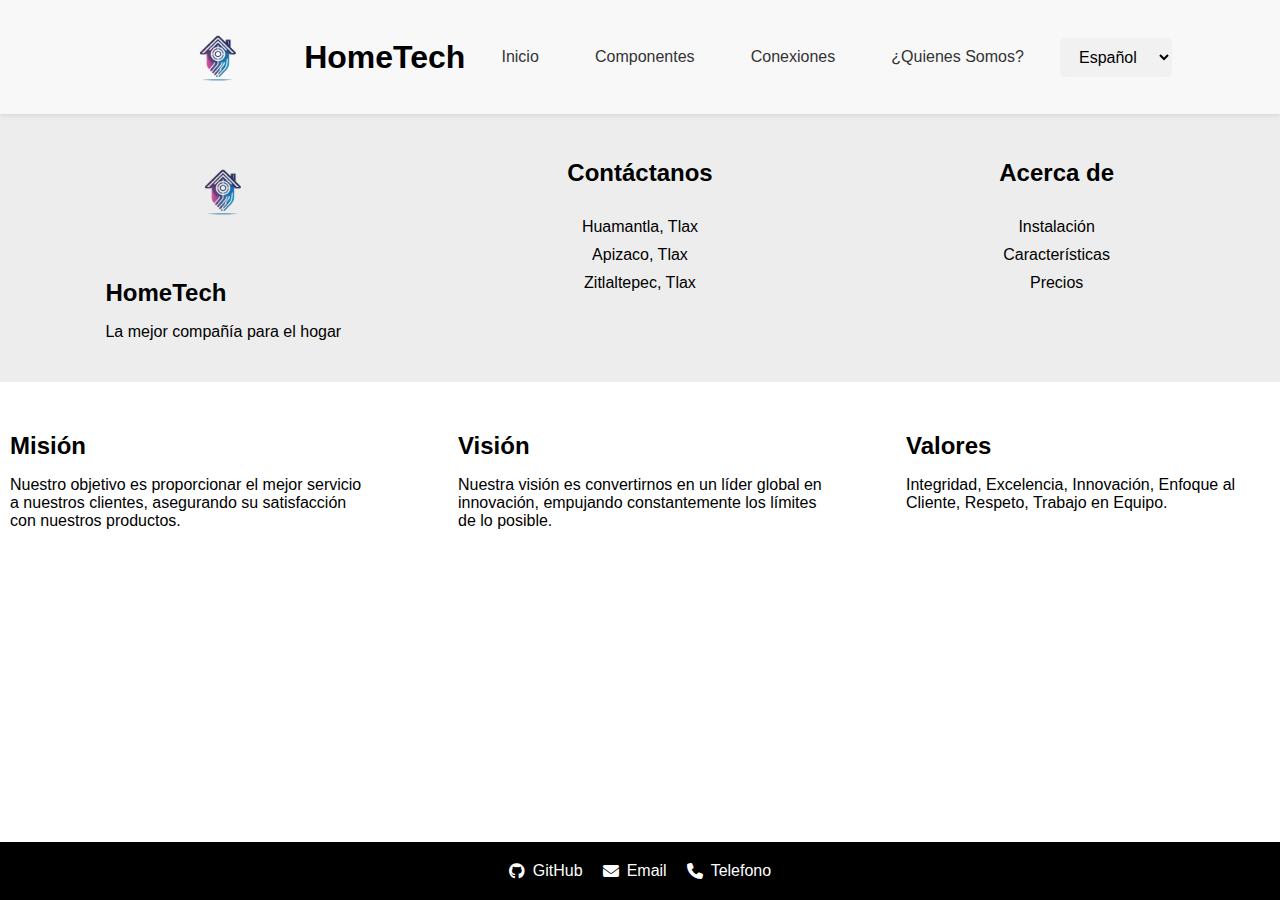
<file: index.html>
<!DOCTYPE html>
<html lang="es">
  <head>
    <meta charset="UTF-8" />
    <meta name="viewport" content="width=device-width, initial-scale=1.0" />
    <title>HomeTech</title>
    <link rel="stylesheet" href="https://cdnjs.cloudflare.com/ajax/libs/font-awesome/6.1.1/css/all.min.css"/>
    <link rel="stylesheet" href="./static/styles/style.css"/>
    <link rel="stylesheet" href="./static/styles/responsive.css"/>
    <link rel="stylesheet" href="./static/styles/index.css">
  </head>
  <body>
    <div class="container">
      <header>
        <menu>
          <a href="./index.html"><img src="./static/img/icon_pnf.png" alt="Company Logo" class="logo_menu"> </a>
          <h1>HomeTech</h1></a>
          <button class="menu-toggle">☰</button>
          <a href="index.html" onclick="loadPage('index.html'); return false;"
            >Inicio</a
          >
          <a
            href="componentes.html"
            onclick="loadPage('componentes.html'); return false;"
            >Componentes</a
            >
          <a
            href="conexiones.html"
            onclick="loadPage('conexiones.html'); return false;"
            >Conexiones</a
          >
          <a href="about.html" onclick="loadPage('about.html'); return false;"
            >¿Quienes Somos?</a
          >
          <select id="languageSelector" onchange="changeLanguage(this.value)" class="select-idioma">
            <option value="es" selected>Español</option>
            <option value="en">English</option>
            <option value="fr">Français</option>
          </select>
        </menu>
      </header>
  
      <main>

        <div class="info-section">
          <div class="info-box">
            <div class="info-logo-container">
              <img src="./static/img/icon_pnf.png" alt="Company Logo" class="info-logo">
            </div>
            <div class="info-text">
              <h2>HomeTech</h2>
              <p>La mejor compañía para el hogar</p>
            </div>
          </div>
          <div class="info-box">
            <h2>Contáctanos</h2>
            <ul>
              <li>Huamantla, Tlax</li>
              <li>Apizaco, Tlax</li>
              <li>Zitlaltepec, Tlax</li>
            </ul>
          </div>
          <div class="info-box">
            <h2>Acerca de</h2>
            <ul>
              <li>Instalación</li>
              <li>Características</li>
              <li>Precios</li>
            </ul>
          </div>
        </div>
        <div class="values-section">
          <div class="value-box">
            <h2>Misión</h2>
            <p>Nuestro objetivo es proporcionar el mejor servicio a nuestros clientes, asegurando su satisfacción con nuestros productos.</p>
          </div>
          <div class="value-box">
            <h2>Visión</h2>
            <p>Nuestra visión es convertirnos en un líder global en innovación, empujando constantemente los límites de lo posible.</p>
          </div>
          <div class="value-box">
            <h2>Valores</h2>
            <p>Integridad, Excelencia, Innovación, Enfoque al Cliente, Respeto, Trabajo en Equipo.</p>
          </div>
        </div>
      </main>

     <footer class="footer">
      <div class="footer-links">
        <a href="https://github.com" target="_blank"
          ><i class="fab fa-github"></i> GitHub</a
        >
        <a href="mailto:info@hometech.com"
          ><i class="fas fa-envelope"></i> Email</a
        >
        <a href="tel:+123456789"><i class="fas fa-phone"></i> Telefono</a>
      </div>
    </footer>
    </div>
    <script src="lenguaje.js"></script>
    <script src="menu.js"></script>
  </body>
</html>
</file>
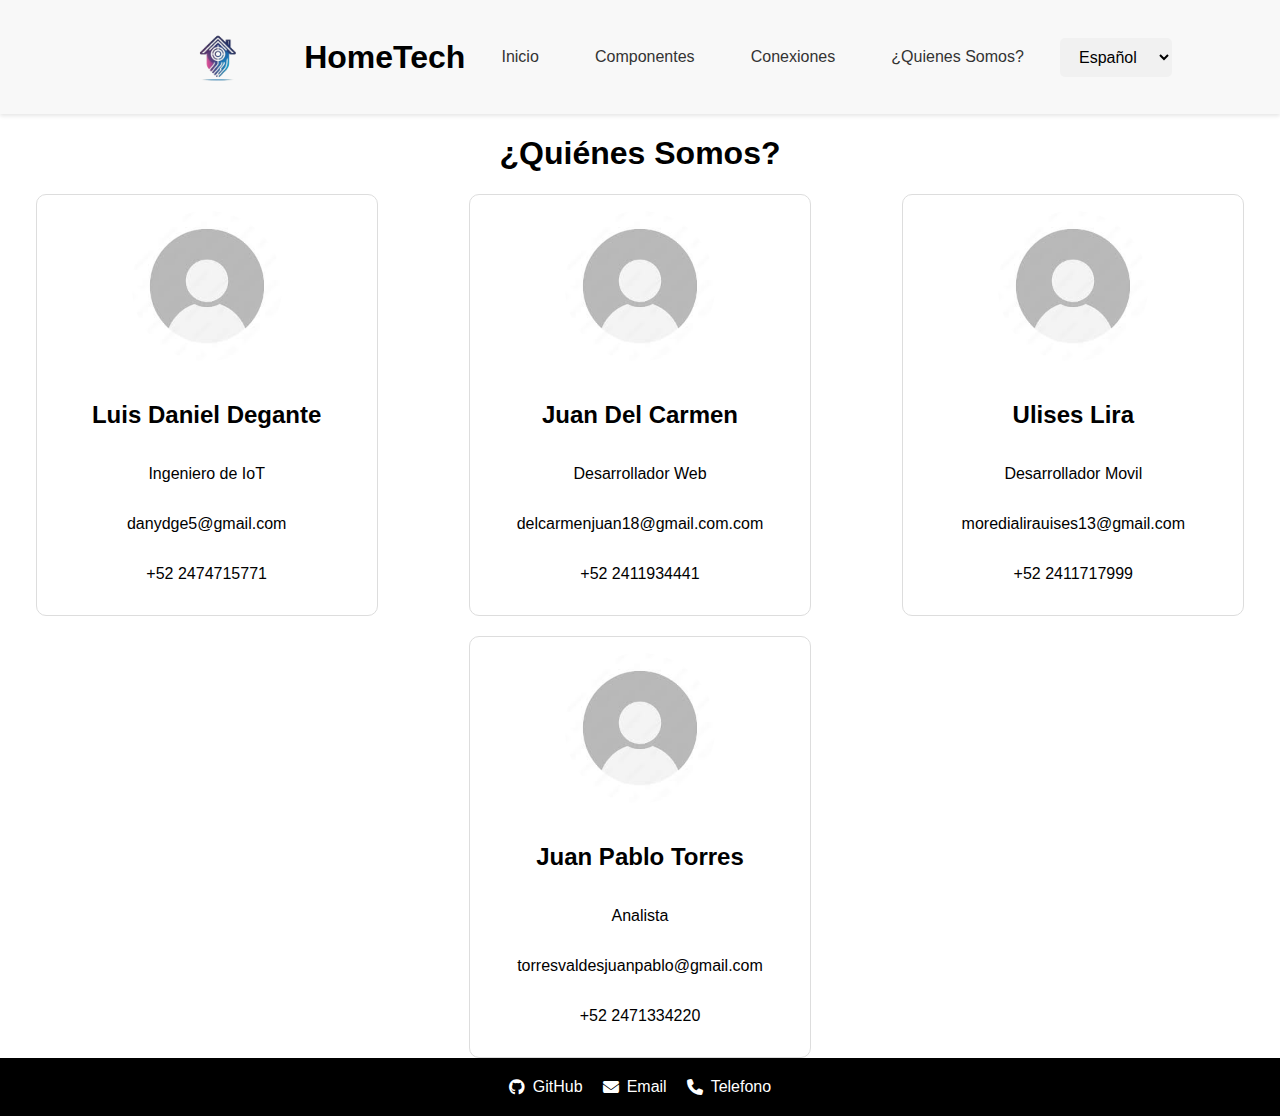
<file: about.html>
<!DOCTYPE html>
<html lang="es">
  <head>
    <meta charset="UTF-8" />
    <meta name="viewport" content="width=device-width, initial-scale=1.0" />
    <title>¿Quienes Somos?</title>
    <link
      rel="stylesheet"
      href="https://cdnjs.cloudflare.com/ajax/libs/font-awesome/6.1.1/css/all.min.css"
    />
    <link rel="stylesheet" href="./static/styles/style.css" />
    <link rel="stylesheet" href="./static/styles/responsive.css" />
    <link rel="stylesheet" href="./static/styles/about.css">
  </head>
  <body>
    <div class="container">
      <header>
        <menu>
          <a href="./index.html"><img src="./static/img/icon_pnf.png" alt="Company Logo" class="logo_menu"> </a>
          <h1>HomeTech</h1></a>
          <button class="menu-toggle">☰</button>
          <a href="index.html" onclick="loadPage('index.html'); return false;"
            >Inicio</a
          >
          <a
            href="componentes.html"
            onclick="loadPage('componentes.html'); return false;"
            >Componentes</a
            >
          <a
            href="conexiones.html"
            onclick="loadPage('conexiones.html'); return false;"
            >Conexiones</a
          >
          <a href="about.html" onclick="loadPage('about.html'); return false;"
            >¿Quienes Somos?</a
          >
          <select id="languageSelector" onchange="changeLanguage(this.value)">
            <option value="es">Español</option>
            <option value="en">English</option>
            <option value="fr">Français</option>
          </select>
        </menu>
      </header>
      <main>
        <h1>¿Quiénes Somos?</h1>
        <div class="team-section">
          
          
          <div class="team-card">
            <div class="team-card-inner">
              
              <div class="team-card-front">
                <img src="./static/img/images.jpeg" alt="Luis Daniel" class="team-photo">
                <h2>Luis Daniel Degante</h2>
                <p>Ingeniero de IoT</p>
                <p>danydge5@gmail.com</p>
                <p>+52 2474715771</p>
              </div>
              
              <div class="team-card-back">
                <h4>Información adicional sobre Luis Dniel Degante.</h4>
                <ul>
                  <p> Desarrollador full-stack.
                      Conocimientos en :
                  </p>
                  <li>HTML5 (intermedio)</li>
                  <li>CSS3 (intermedio)</li>
                  <li>Inglés (básico)</li>
                  <li>Python (Intermedio)</li>
                  <li>Java Script (Intermedio)</li>
                  <li>Java (Basico)</li>
                  <li>C (Intermedio)</li>
                  <li>C++ (Intermedio)</li>
                  <li>PHP (Intermedio)</li>
                  <a href="https://github.com/DANYDEG"> <i class="fab fa-github"> </i> GitHub</a>
                </ul>
              </div>
            </div>
          </div>

          <div class="team-card">
            <div class="team-card-inner">
              
              <div class="team-card-front">
                <img src="./static/img/images.jpeg" alt="Luis Daniel" class="team-photo">
                <h2>Juan Del Carmen</h2>
                <p>Desarrollador Web</p>
                <p>delcarmenjuan18@gmail.com.com</p>
                <p>+52 2411934441</p>
              </div>
              <div class="team-card-back">
                <h4>Información adicional sobre Juan Del Carmen.</h4>
                <ul>
                  <p>Desarrollador back-end.
                    Conocimientos en :
                  </p>
                  <li>HTML5 (intermedio)</li>
                  <li>CSS3 (intermedio)</li>
                  <li>Inglés (básico)</li>
                  <li>Python (Intermedio)</li>
                  <li>Java Script (Intermedio)</li>
                  <li>Java (Basico)</li>
                  <li>C (Intermedio)</li>
                  <a href="https://github.com/juandelcar"> <i class="fab fa-github"> </i> GitHub</a>
                </ul>
              </div>
            </div>
          </div>
          
          <div class="team-card">
            <div class="team-card-inner">
              <div class="team-card-front">
                <img src="./static/img/images.jpeg" alt="Luis Daniel" class="team-photo">
                <h2>Ulises Lira</h2>
                <p>Desarrollador Movil</p>
                <p>moredialirauises13@gmail.com</p>
                <p>+52 2411717999</p>
              </div>
              <div class="team-card-back">
                <h4>Información adicional sobre Ulises Lira.</h4>
                <ul>
                  <p>Desarrollador Front-End
                    Conocimientos en: 
                    </p>
                  <li>HTML5 (intermedio)</li>
                  <li>CSS3 (intermedio)</li>
                  <li>Inglés (básico)</li>
                  <li>Office (intermedio)</li>
                  <li>Dart (intermedio)</li>
                  <li>Java Script (intermedio)</li>
                  <li>Python (básico)</li>
                  <a href="https://github.com/LiraU13"> <i class="fab fa-github"> </i> GitHub</a>
                </ul>
              </div>
            </div>
          </div>
          
          <div class="team-card">
            <div class="team-card-inner">
              <div class="team-card-front">
                <img src="./static/img/images.jpeg" alt="Luis Daniel" class="team-photo">
                <h2>Juan Pablo Torres</h2>
                <p>Analista</p>
                <p>torresvaldesjuanpablo@gmail.com</p>
                <p>+52 2471334220</p>
              </div>
              <div class="team-card-back">
                <h4>Información adicional sobre Juan Pablo Torres.</h4>
                <ul>
                  <p>Desarrollador
                    Conocimientos en:
                  </p>
                  <li>POO (intermedio)</li>
                  <li>SQL (intermedio)</li>
                  <li>Inglés (básico)</li>
                  <li>Office (intermedio)</li>
                  <li>Dart (básico)</li>
                  <li>Flutter (básico)</li>
                  <li>DB NoSQL (intermedio)</li>
                  <a href="https://github.com/juanpablotv"> <i class="fab fa-github"> </i> GitHub</a>
                </ul>
              </div>
            </div>
          </div>
          
        </div>
      </main>

     <footer class="footer">
      <div class="footer-links">
        <a href="https://github.com" target="_blank"
          ><i class="fab fa-github"></i> GitHub</a
        >
        <a href="mailto:info@hometech.com"
          ><i class="fas fa-envelope"></i> Email</a
        >
        <a href="tel:+123456789"><i class="fas fa-phone"></i> Telefono</a>
      </div>
    </footer>
    </div>

    

    <script src="lenguaje.js"></script>
    <script src="menu.js"></script>
  </body>
</html>
</file>
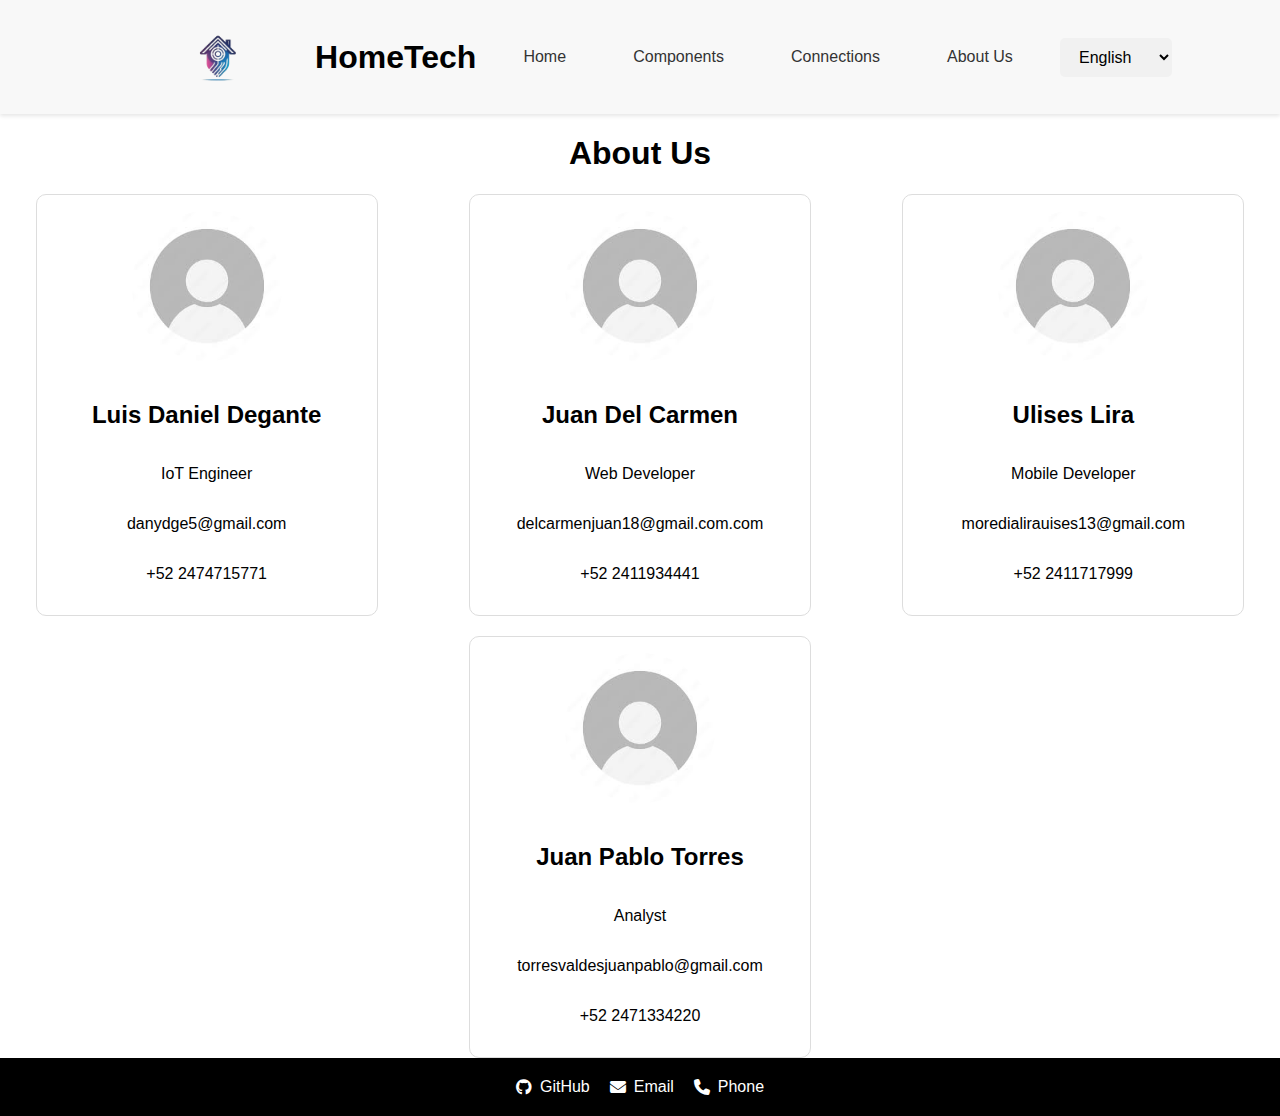
<file: about_en.html>
<!DOCTYPE html>
<html lang="es">
  <head>
    <meta charset="UTF-8" />
    <meta name="viewport" content="width=device-width, initial-scale=1.0" />
    <title>About Us</title>
    <link
      rel="stylesheet"
      href="https://cdnjs.cloudflare.com/ajax/libs/font-awesome/6.1.1/css/all.min.css"
    />
    <link rel="stylesheet" href="./static/styles/style.css" />
    <link rel="stylesheet" href="./static/styles/responsive.css" />
    <link rel="stylesheet" href="./static/styles/about.css">
  </head>
  <body>
    <div class="container">
        <header>
            <menu>
              <a href="./index_en.html"><img src="./static/img/icon_pnf.png" alt="Company Logo" class="logo_menu"> </a>
              <h1>HomeTech</h1></a>
              <button class="menu-toggle">☰</button>
              <a href="index_en.html" onclick="loadPage('index_en.html'); return false;"
                >Home</a
              >
              <a
                href="componentes_en.html"
                onclick="loadPage('componentes_en.html'); return false;"
                >Components</a
                >
              <a
                href="conexiones_en.html"
                onclick="loadPage('conexiones_en.html'); return false;"
                >Connections</a
              >
              <a href="about_en.html" onclick="loadPage('about_en.html'); return false;"
                >About Us</a
              >
              <select id="languageSelector" onchange="changeLanguage(this.value)" class="select-idioma">
                <option value="es">Español</option>
                <option value="en" selected>English</option>
                <option value="fr">Français</option>
              </select>
            </menu>
          </header>
          <main>
            <h1>About Us</h1>
            <div class="team-section">
              
              
              <div class="team-card">
                <div class="team-card-inner">
                  
                  <div class="team-card-front">
                    <img src="./static/img/images.jpeg" alt="Luis Daniel" class="team-photo">
                    <h2>Luis Daniel Degante</h2>
                    <p>IoT Engineer</p>
                    <p>danydge5@gmail.com</p>
                    <p>+52 2474715771</p>
                  </div>
                  
                  <div class="team-card-back">
                    <h4>Additional Information about Luis Dniel Degante.</h4>
                    <ul>
                      <p> Full-stack Developer.
                          Knowledge in :
                      </p>
                      <li>HTML5 (intermediate)</li>
                      <li>CSS3 (intermediate)</li>
                      <li>English (basic)</li>
                      <li>Python (Intermediate)</li>
                      <li>Java Script (Intermediate)</li>
                      <li>Java (Basic)</li>
                      <li>C (Intermediate)</li>
                      <li>C++ (Intermediate)</li>
                      <li>PHP (Intermediate)</li>
                      <a href="https://github.com/DANYDEG"> <i class="fab fa-github"> </i> GitHub</a>
                    </ul>
                  </div>
                </div>
              </div>
    
              <div class="team-card">
                <div class="team-card-inner">
                  
                  <div class="team-card-front">
                    <img src="./static/img/images.jpeg" alt="Luis Daniel" class="team-photo">
                    <h2>Juan Del Carmen</h2>
                    <p>Web Developer</p>
                    <p>delcarmenjuan18@gmail.com.com</p>
                    <p>+52 2411934441</p>
                  </div>
                  <div class="team-card-back">
                    <h4>Additional Information about Juan Del Carmen.</h4>
                    <ul>
                      <p>Back-end Developer.
                        Knowledge in :
                      </p>
                      <li>HTML5 (intermediate)</li>
                      <li>CSS3 (intermediate)</li>
                      <li>English (basic)</li>
                      <li>Python (Intermediate)</li>
                      <li>Java Script (Intermediate)</li>
                      <li>Java (Basic)</li>
                      <li>C (Intermediate)</li>
                      <a href="https://github.com/juandelcar"> <i class="fab fa-github"> </i> GitHub</a>
                    </ul>
                  </div>
                </div>
              </div>
              
              <div class="team-card">
                <div class="team-card-inner">
                  <div class="team-card-front">
                    <img src="./static/img/images.jpeg" alt="Luis Daniel" class="team-photo">
                    <h2>Ulises Lira</h2>
                    <p>Mobile Developer</p>
                    <p>moredialirauises13@gmail.com</p>
                    <p>+52 2411717999</p>
                  </div>
                  <div class="team-card-back">
                    <h4>Additional Information about Ulises Lira.</h4>
                    <ul>
                      <p>Front-End Developer
                        Knowledge in: 
                        </p>
                      <li>HTML5 (intermediate)</li>
                      <li>CSS3 (intermediate)</li>
                      <li>English (basic)</li>
                      <li>Office (intermediate)</li>
                      <li>Dart (intermediate)</li>
                      <li>Java Script (intermediate)</li>
                      <li>Python (basic)</li>
                      <a href="https://github.com/LiraU13"> <i class="fab fa-github"> </i> GitHub</a>
                    </ul>
                  </div>
                </div>
              </div>
              
              <div class="team-card">
                <div class="team-card-inner">
                  <div class="team-card-front">
                    <img src="./static/img/images.jpeg" alt="Luis Daniel" class="team-photo">
                    <h2>Juan Pablo Torres</h2>
                    <p>Analyst</p>
                    <p>torresvaldesjuanpablo@gmail.com</p>
                    <p>+52 2471334220</p>
                  </div>
                  <div class="team-card-back">
                    <h4>Additional Information about Juan Pablo Torres.</h4>
                    <ul>
                      <p>Developer
                        Knowledge in:
                      </p>
                      <li>OOP (intermediate)</li>
                      <li>SQL (intermediate)</li>
                      <li>English (basic)</li>
                      <li>Office (intermediate)</li>
                      <li>Dart (basic)</li>
                      <li>Flutter (basic)</li>
                      <li>DB NoSQL (intermediate)</li>
                      <a href="https://github.com/juanpablotv"> <i class="fab fa-github"> </i> GitHub</a>
                    </ul>
                  </div>
                </div>
              </div>
              
            </div>
          </main>

     <footer class="footer">
      <div class="footer-links">
        <a href="https://github.com" target="_blank"
          ><i class="fab fa-github"></i> GitHub</a
        >
        <a href="mailto:info@hometech.com"
          ><i class="fas fa-envelope"></i> Email</a
        >
        <a href="tel:+123456789"><i class="fas fa-phone"></i> Phone</a>
      </div>
    </footer>
    </div>

    

    <script src="lenguaje.js"></script>
    <script src="menu.js"></script>
  </body>
</html>
</file>
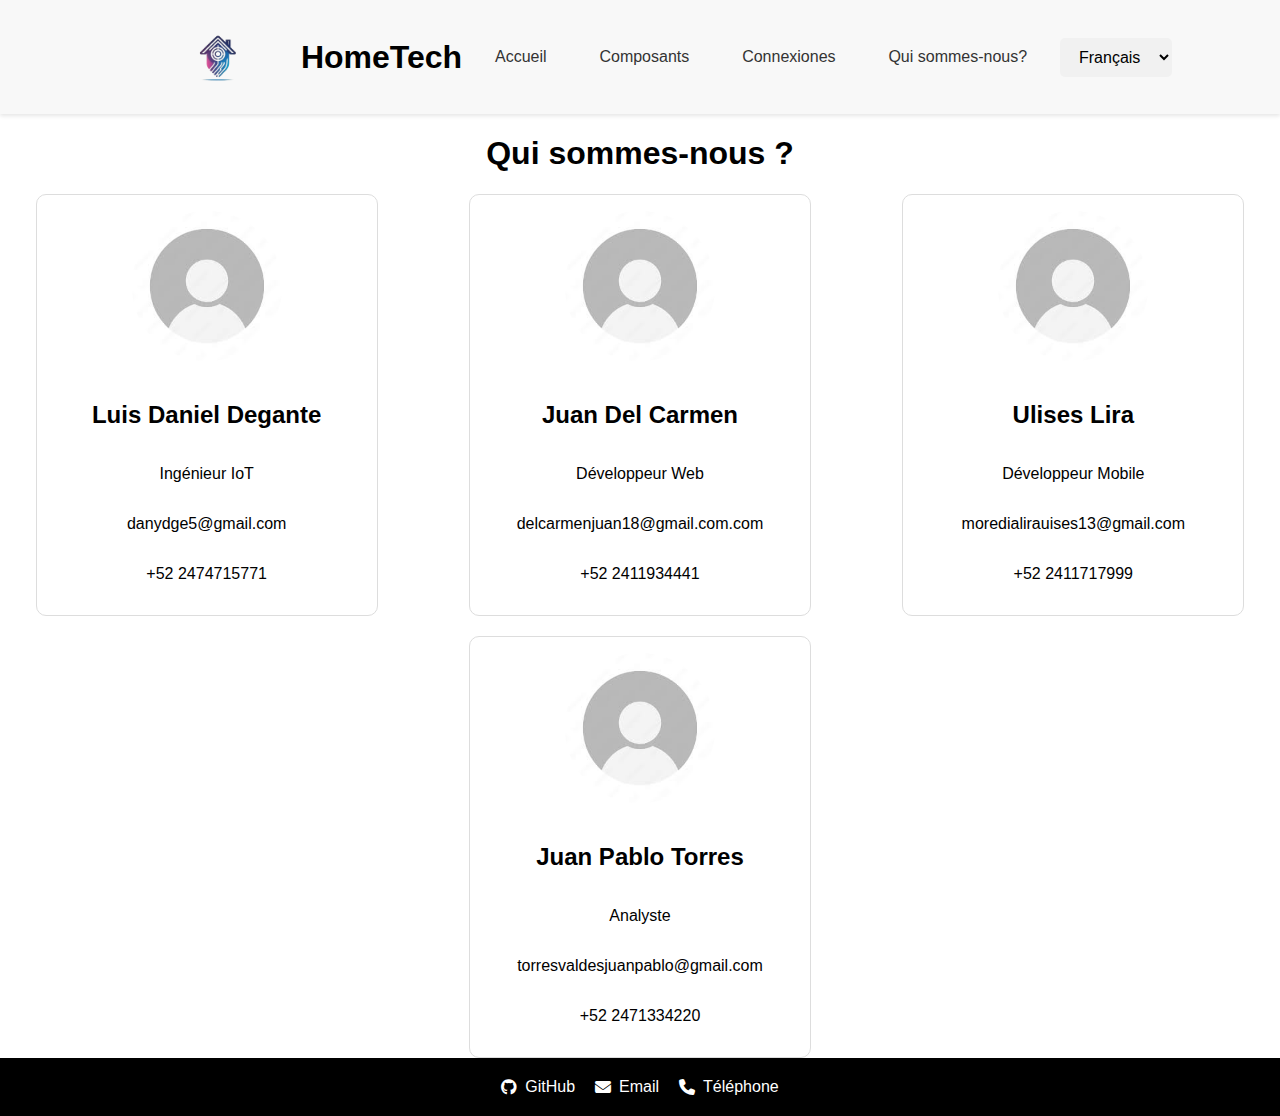
<file: about_fr.html>
<!DOCTYPE html>
<html lang="es">
  <head>
    <meta charset="UTF-8" />
    <meta name="viewport" content="width=device-width, initial-scale=1.0" />
    <title>Qui sommes-nous?</title>
    <link
      rel="stylesheet"
      href="https://cdnjs.cloudflare.com/ajax/libs/font-awesome/6.1.1/css/all.min.css"
    />
    <link rel="stylesheet" href="./static/styles/style.css" />
    <link rel="stylesheet" href="./static/styles/responsive.css" />
    <link rel="stylesheet" href="./static/styles/about.css">
  </head>
  <body>
    <div class="container">
        <header>
            <menu>
              <a href="./index_fr.html"><img src="./static/img/icon_pnf.png" alt="Logo de la entreprise" class="logo_menu"> </a>
              <h1>HomeTech</h1></a>
              <button class="menu-toggle">☰</button>
              <a href="index_fr.html" onclick="loadPage('index_fr.html'); return false;"
                >Accueil</a
              >
              <a
                href="componentes_fr.html"
                onclick="loadPage('componentes_fr.html'); return false;"
                >Composants</a
                >
              <a
                href="conexiones_fr.html"
                onclick="loadPage('conexiones_fr.html'); return false;"
                >Connexiones</a
              >
              <a href="about_fr.html" onclick="loadPage('about_fr.html'); return false;"
                >Qui sommes-nous?</a
              >
              <select id="languageSelector" onchange="changeLanguage(this.value)" class="select-idioma">
                <option value="es">Español</option>
                <option value="en">English</option>
                <option value="fr" selected>Français</option>
              </select>
            </menu>
          </header>
          <main>
            <h1>Qui sommes-nous ?</h1>
            <div class="team-section">
              
              
              <div class="team-card">
                <div class="team-card-inner">
                  
                  <div class="team-card-front">
                    <img src="./static/img/images.jpeg" alt="Luis Daniel" class="team-photo">
                    <h2>Luis Daniel Degante</h2>
                    <p>Ingénieur IoT</p>
                    <p>danydge5@gmail.com</p>
                    <p>+52 2474715771</p>
                  </div>
                  
                  <div class="team-card-back">
                    <h4>Informations supplémentaires sur Luis Dniel Degante.</h4>
                    <ul>
                      <p> Développeur full-stack.
                          Connaissances en :
                      </p>
                      <li>HTML5 (intermédiaire)</li>
                      <li>CSS3 (intermédiaire)</li>
                      <li>Anglais (de base)</li>
                      <li>Python (Intermédiaire)</li>
                      <li>Java Script (Intermédiaire)</li>
                      <li>Java (Basique)</li>
                      <li>C (Intermédiaire)</li>
                      <li>C++ (Intermédiaire)</li>
                      <li>PHP (Intermédiaire)</li>
                      <a href="https://github.com/DANYDEG"> <i class="fab fa-github"> </i> GitHub</a>
                    </ul>
                  </div>
                </div>
              </div>
    
              <div class="team-card">
                <div class="team-card-inner">
                  
                  <div class="team-card-front">
                    <img src="./static/img/images.jpeg" alt="Luis Daniel" class="team-photo">
                    <h2>Juan Del Carmen</h2>
                    <p>Développeur Web</p>
                    <p>delcarmenjuan18@gmail.com.com</p>
                    <p>+52 2411934441</p>
                  </div>
                  <div class="team-card-back">
                    <h4>Informations supplémentaires sur Juan Del Carmen.</h4>
                    <ul>
                      <p>Développeur back-end.
                        Connaissances en :
                      </p>
                      <li>HTML5 (intermédiaire)</li>
                      <li>CSS3 (intermédiaire)</li>
                      <li>Anglais (de base)</li>
                      <li>Python (Intermédiaire)</li>
                      <li>Java Script (Intermédiaire)</li>
                      <li>Java (Basique)</li>
                      <li>C (Intermédiaire)</li>
                      <a href="https://github.com/juandelcar"> <i class="fab fa-github"> </i> GitHub</a>
                    </ul>
                  </div>
                </div>
              </div>
              
              <div class="team-card">
                <div class="team-card-inner">
                  <div class="team-card-front">
                    <img src="./static/img/images.jpeg" alt="Luis Daniel" class="team-photo">
                    <h2>Ulises Lira</h2>
                    <p>Développeur Mobile</p>
                    <p>moredialirauises13@gmail.com</p>
                    <p>+52 2411717999</p>
                  </div>
                  <div class="team-card-back">
                    <h4>Informations supplémentaires sur Ulises Lira.</h4>
                    <ul>
                      <p>Développeur Front-End
                        Connaissances en: 
                        </p>
                      <li>HTML5 (intermédiaire)</li>
                      <li>CSS3 (intermédiaire)</li>
                      <li>Anglais (de base)</li>
                      <li>Office (intermédiaire)</li>
                      <li>Dart (intermédiaire)</li>
                      <li>Java Script (intermédiaire)</li>
                      <li>Python (basique)</li>
                      <a href="https://github.com/LiraU13"> <i class="fab fa-github"> </i> GitHub</a>
                    </ul>
                  </div>
                </div>
              </div>
              
              <div class="team-card">
                <div class="team-card-inner">
                  <div class="team-card-front">
                    <img src="./static/img/images.jpeg" alt="Luis Daniel" class="team-photo">
                    <h2>Juan Pablo Torres</h2>
                    <p>Analyste</p>
                    <p>torresvaldesjuanpablo@gmail.com</p>
                    <p>+52 2471334220</p>
                  </div>
                  <div class="team-card-back">
                    <h4>Informations supplémentaires sur Juan Pablo Torres.</h4>
                    <ul>
                      <p>Développeur
                        Connaissances en:
                      </p>
                      <li>POO (intermédiaire)</li>
                      <li>SQL (intermédiaire)</li>
                      <li>Anglais (de base)</li>
                      <li>Office (intermédiaire)</li>
                      <li>Dart (basique)</li>
                      <li>Flutter (basique)</li>
                      <li>DB NoSQL (intermédiaire)</li>
                      <a href="https://github.com/juanpablotv"> <i class="fab fa-github"> </i> GitHub</a>
                    </ul>
                  </div>
                </div>
              </div>
              
            </div>
          </main>
    

     <footer class="footer">
      <div class="footer-links">
        <a href="https://github.com" target="_blank"
          ><i class="fab fa-github"></i> GitHub</a
        >
        <a href="mailto:info@hometech.com"
          ><i class="fas fa-envelope"></i> Email</a
        >
        <a href="tel:+123456789"><i class="fas fa-phone"></i> Téléphone</a>
      </div>
    </footer>
    </div>

    

    <script src="lenguaje.js"></script>
    <script src="menu.js"></script>
  </body>
</html>
</file>
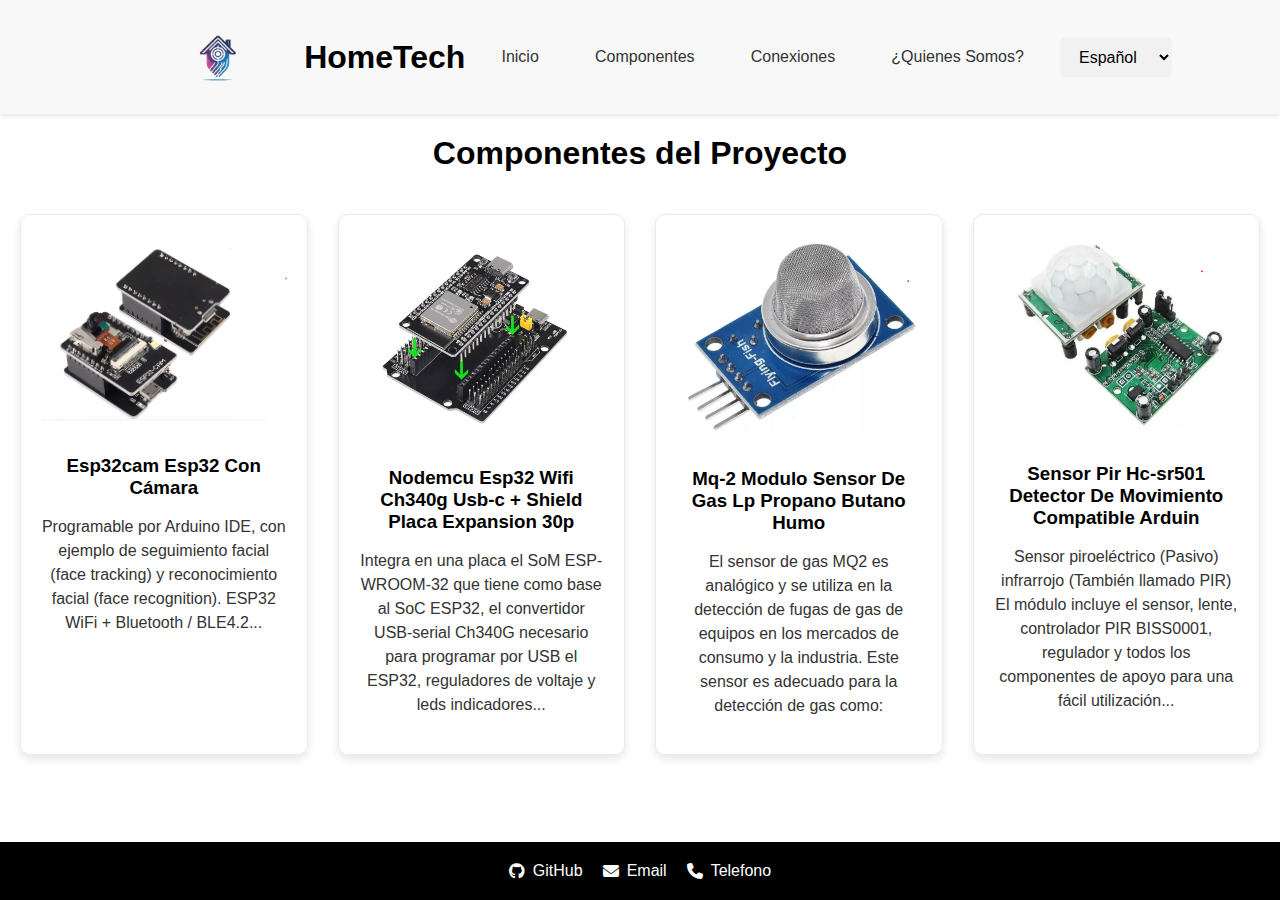
<file: componentes.html>
<!DOCTYPE html>
<html lang="es">
<head>
    <meta charset="UTF-8">
    <meta name="viewport" content="width=device-width, initial-scale=1.0">
    <title>Componentes</title>
    <link rel="stylesheet" href="https://cdnjs.cloudflare.com/ajax/libs/font-awesome/6.1.1/css/all.min.css">
    <link rel="stylesheet" href="./static/styles/style.css">
    <link rel="stylesheet" href="./static/styles/responsive.css">
    <link rel="stylesheet" href="./static/styles/components.css">
</head>
<body>
    <div class="container">
        <header>
            <menu>
              <a href="./index.html"><img src="./static/img/icon_pnf.png" alt="Company Logo" class="logo_menu"> </a>
              <h1>HomeTech</h1>
              <button class="menu-toggle">☰</button>
              <a href="index.html" onclick="loadPage('index.html'); return false;"
                >Inicio</a
              >
              <a
                href="componentes.html"
                onclick="loadPage('componentes.html'); return false;"
                >Componentes</a
                >
              <a
                href="conexiones.html"
                onclick="loadPage('conexiones.html'); return false;"
                >Conexiones</a
              >
              <a href="about.html" onclick="loadPage('about.html'); return false;"
                >¿Quienes Somos?</a
              >
              <select id="languageSelector" onchange="changeLanguage(this.value)">
                <option value="es">Español</option>
                <option value="en">English</option>
                <option value="fr">Français</option>
              </select>
            </menu>
          </header>
      <main>
        <h1 id="componentesTitulo">Componentes del Proyecto</h1>
        <div class="componentes-grid">
            <!-- Componente 1 -->
            <a href="https://articulo.mercadolibre.com.mx/MLM-1468036969-esp32cam-esp32-con-camara-arduino-wifi-y-convertidor-usb-ttl-_JM?quantity=1" class="componente-item">
                <img src="./static/img/Es32_Camara.png" alt="Esp32cam Esp32">
                <h3>Esp32cam Esp32 Con Cámara</h3>
                <p>Programable por Arduino IDE, con ejemplo de seguimiento facial (face tracking) y reconocimiento facial (face recognition).
                    ESP32 WiFi + Bluetooth / BLE4.2...</p>
            </a>
            <!-- Componente 2 -->
            <a href="https://articulo.mercadolibre.com.mx/MLM-1520049306-nodemcu-esp32-wifi-ch340g-usb-c-shield-placa-expansion-30p-_JM?quantity=1" class="componente-item">
            <img src="./static/img/Esp32_Wifi.png" alt="Esp32 Wifi">
            <h3>Nodemcu Esp32 Wifi Ch340g Usb-c + Shield Placa Expansion 30p</h3>
            <p>Integra en una placa el SoM ESP-WROOM-32 que tiene como base al SoC ESP32, el convertidor USB-serial Ch340G necesario para programar por USB el ESP32, reguladores de voltaje y leds indicadores...</p>
            </a>
            <!-- Componente 3 -->
            <a href="https://articulo.mercadolibre.com.mx/MLM-755243517-mq-2-modulo-sensor-de-gas-lp-propano-butano-humo-y-otros-mq2-_JM?quantity=1" class="componente-item">
                <img src="./static/img/Mq-2.png" alt="Mq-2 Sensor">
                <h3>Mq-2 Modulo Sensor De Gas Lp Propano Butano Humo</h3>
                <p>El sensor de gas MQ2 es analógico y se utiliza en la detección de fugas de gas de equipos en los mercados de consumo y la industria. Este sensor es adecuado para la detección de gas como:</p>
            </a>
            <!-- Componente 4 -->
            <a href="https://articulo.mercadolibre.com.mx/MLM-797535002-sensor-pir-hc-sr501-detector-de-movimiento-compatible-arduin-_JM?quantity=1" class="componente-item">
                <img src="./static/img/Sensor_Pir.png" alt="Sensor Pir">
                <h3>Sensor Pir Hc-sr501 Detector De Movimiento Compatible Arduin</h3>
                <p>Sensor piroeléctrico (Pasivo) infrarrojo (También llamado PIR)
                    El módulo incluye el sensor, lente, controlador PIR BISS0001, regulador y todos los componentes de apoyo para una fácil utilización...</p>
            </a>
      </main>
      <footer class="footer">
        <div class="footer-links">
            <a href="https://github.com" target="_blank"><i class="fab fa-github"></i> GitHub</a>
            <a href="mailto:info@hometech.com"><i class="fas fa-envelope"></i> Email</a>
            <a href="tel:+123456789"><i class="fas fa-phone"></i> Telefono</a>
        </div>
    </footer>
    </div>
    <script src="lenguaje.js"></script>
    <script src="menu.js"></script>
</body>
</html>
</file>
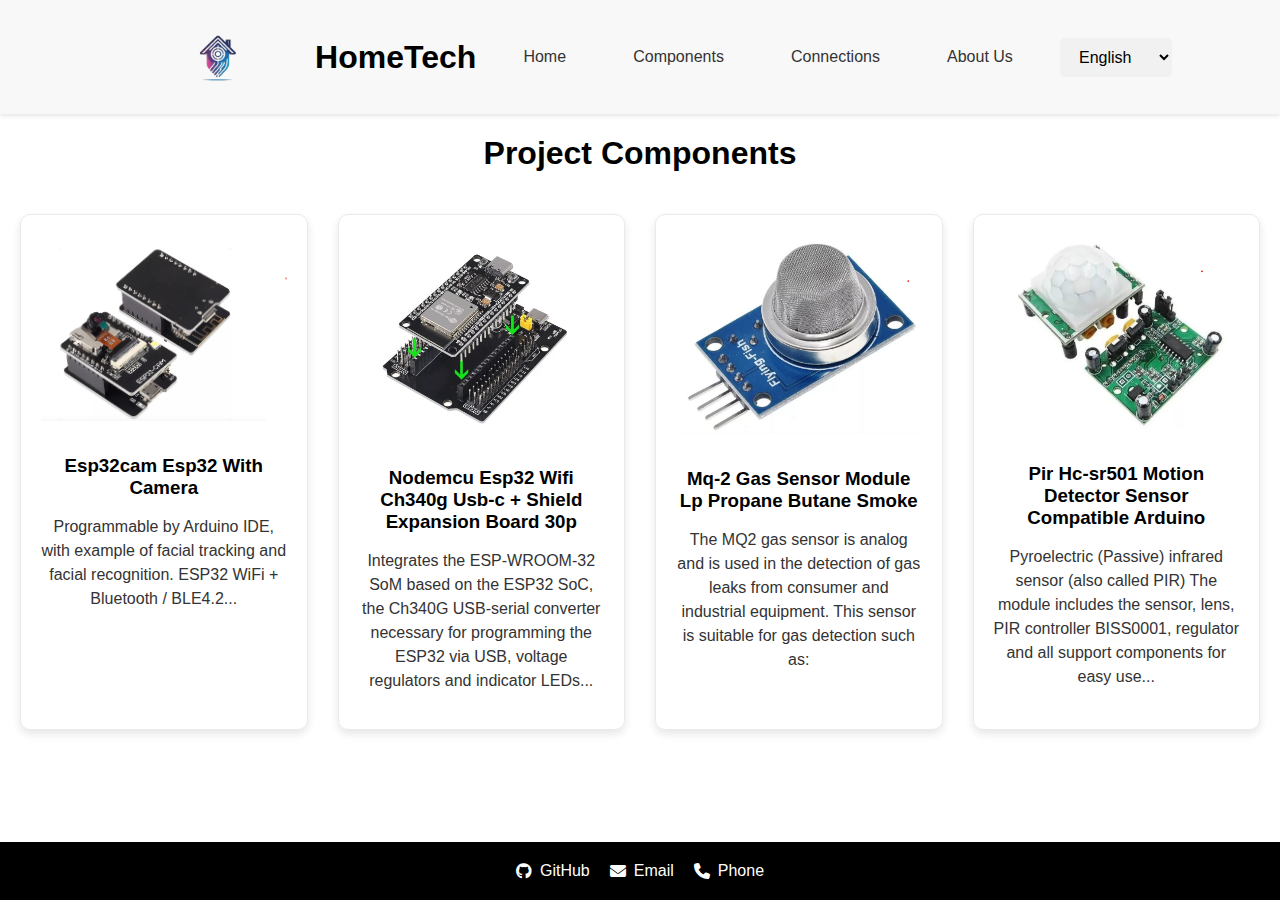
<file: componentes_en.html>
<!DOCTYPE html>
<html lang="es">
<head>
    <meta charset="UTF-8">
    <meta name="viewport" content="width=device-width, initial-scale=1.0">
    <title>Components</title>
    <link rel="stylesheet" href="https://cdnjs.cloudflare.com/ajax/libs/font-awesome/6.1.1/css/all.min.css">
    <link rel="stylesheet" href="./static/styles/style.css">
    <link rel="stylesheet" href="./static/styles/responsive.css">
    <link rel="stylesheet" href="./static/styles/components.css">
</head>
<body>
    <div class="container">
        <header>
            <menu>
              <a href="./index_en.html"><img src="./static/img/icon_pnf.png" alt="Company Logo" class="logo_menu"> </a>
              <h1>HomeTech</h1></a>
              <button class="menu-toggle">☰</button>
              <a href="index_en.html" onclick="loadPage('index_en.html'); return false;"
                >Home</a
              >
              <a
                href="componentes_en.html"
                onclick="loadPage('componentes_en.html'); return false;"
                >Components</a
                >
              <a
                href="conexiones_en.html"
                onclick="loadPage('conexiones_en.html'); return false;"
                >Connections</a
              >
              <a href="about_en.html" onclick="loadPage('about_en.html'); return false;"
                >About Us</a
              >
              <select id="languageSelector" onchange="changeLanguage(this.value)" class="select-idioma">
                <option value="es">Español</option>
                <option value="en" selected>English</option>
                <option value="fr">Français</option>
              </select>
            </menu>
          </header>
      <main>
        <h1 id="componentesTitulo">Project Components</h1>
        <div class="componentes-grid">
            <a href="https://articulo.mercadolibre.com.mx/MLM-1468036969-esp32cam-esp32-con-camara-arduino-wifi-y-convertidor-usb-ttl-_JM?quantity=1" class="componente-item">
                <img src="./static/img/Es32_Camara.png" alt="Esp32cam Esp32">
                <h3>Esp32cam Esp32 With Camera</h3>
                <p>Programmable by Arduino IDE, with example of facial tracking and facial recognition.
                    ESP32 WiFi + Bluetooth / BLE4.2...</p>
            </a>
            <a href="https://articulo.mercadolibre.com.mx/MLM-1520049306-nodemcu-esp32-wifi-ch340g-usb-c-shield-placa-expansion-30p-_JM?quantity=1" class="componente-item">
            <img src="./static/img/Esp32_Wifi.png" alt="Esp32 Wifi">
            <h3>Nodemcu Esp32 Wifi Ch340g Usb-c + Shield Expansion Board 30p</h3>
            <p>Integrates the ESP-WROOM-32 SoM based on the ESP32 SoC, the Ch340G USB-serial converter necessary for programming the ESP32 via USB, voltage regulators and indicator LEDs...</p>
            </a>
            <a href="https://articulo.mercadolibre.com.mx/MLM-755243517-mq-2-modulo-sensor-de-gas-lp-propano-butano-humo-y-otros-mq2-_JM?quantity=1" class="componente-item">
                <img src="./static/img/Mq-2.png" alt="Mq-2 Sensor">
                <h3>Mq-2 Gas Sensor Module Lp Propane Butane Smoke</h3>
                <p>The MQ2 gas sensor is analog and is used in the detection of gas leaks from consumer and industrial equipment. This sensor is suitable for gas detection such as:</p>
            </a>
            <a href="https://articulo.mercadolibre.com.mx/MLM-797535002-sensor-pir-hc-sr501-detector-de-movimiento-compatible-arduin-_JM?quantity=1" class="componente-item">
                <img src="./static/img/Sensor_Pir.png" alt="Pir Sensor">
                <h3>Pir Hc-sr501 Motion Detector Sensor Compatible Arduino</h3>
                <p>Pyroelectric (Passive) infrared sensor (also called PIR)
                    The module includes the sensor, lens, PIR controller BISS0001, regulator and all support components for easy use...</p>
            </a>
      </main>
      <footer class="footer">
        <div class="footer-links">
            <a href="https://github.com" target="_blank"><i class="fab fa-github"></i> GitHub</a>
            <a href="mailto:info@hometech.com"><i class="fas fa-envelope"></i> Email</a>
            <a href="tel:+123456789"><i class="fas fa-phone"></i> Phone</a>
        </div>
    </footer>
    </div>
    <script src="lenguaje.js"></script>
    <script src="menu.js"></script>
</body>
</html>
</file>
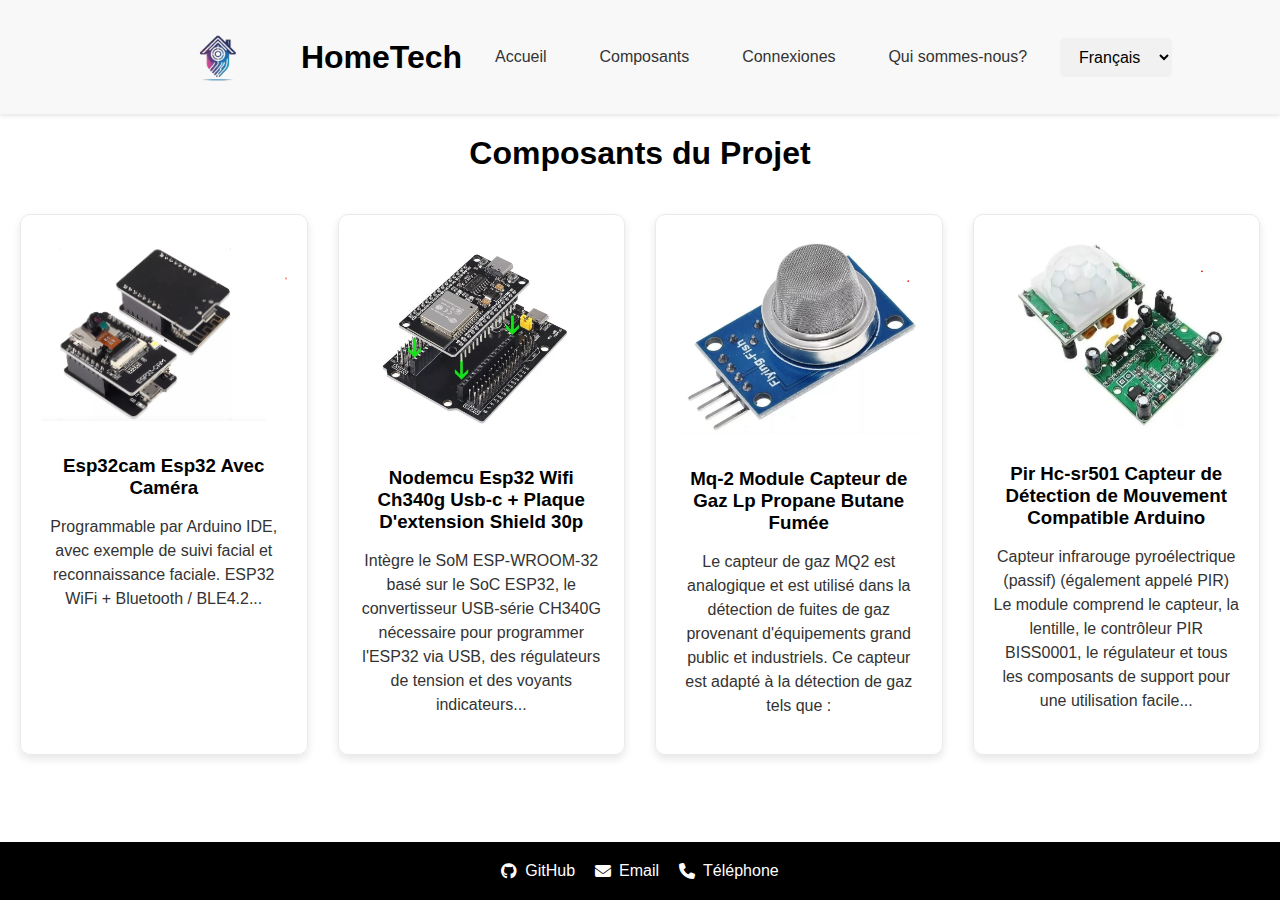
<file: componentes_fr.html>
<!DOCTYPE html>
<html lang="es">
<head>
    <meta charset="UTF-8">
    <meta name="viewport" content="width=device-width, initial-scale=1.0">
    <title>Composants</title>
    <link rel="stylesheet" href="https://cdnjs.cloudflare.com/ajax/libs/font-awesome/6.1.1/css/all.min.css">
    <link rel="stylesheet" href="./static/styles/style.css">
    <link rel="stylesheet" href="./static/styles/responsive.css">
    <link rel="stylesheet" href="./static/styles/components.css">
</head>
<body>
    <div class="container">
        <header>
            <menu>
              <a href="./index_fr.html"><img src="./static/img/icon_pnf.png" alt="Logo de la entreprise" class="logo_menu"> </a>
              <h1>HomeTech</h1></a>
              <button class="menu-toggle">☰</button>
              <a href="index_fr.html" onclick="loadPage('index_fr.html'); return false;"
                >Accueil</a
              >
              <a
                href="componentes_fr.html"
                onclick="loadPage('componentes_fr.html'); return false;"
                >Composants</a
                >
              <a
                href="conexiones_fr.html"
                onclick="loadPage('conexiones_fr.html'); return false;"
                >Connexiones</a
              >
              <a href="about_fr.html" onclick="loadPage('about_fr.html'); return false;"
                >Qui sommes-nous?</a
              >
              <select id="languageSelector" onchange="changeLanguage(this.value)" class="select-idioma">
                <option value="es">Español</option>
                <option value="en">English</option>
                <option value="fr" selected>Français</option>
              </select>
            </menu>
          </header>
      <main>
        <h1 id="componentesTitulo">Composants du Projet</h1>
        <div class="componentes-grid">
            <a href="https://articulo.mercadolibre.com.mx/MLM-1468036969-esp32cam-esp32-con-camara-arduino-wifi-y-convertidor-usb-ttl-_JM?quantity=1" class="componente-item">
                <img src="./static/img/Es32_Camara.png" alt="Esp32cam Esp32">
                <h3>Esp32cam Esp32 Avec Caméra</h3>
                <p>Programmable par Arduino IDE, avec exemple de suivi facial et reconnaissance faciale.
                    ESP32 WiFi + Bluetooth / BLE4.2...</p>
            </a>
            <a href="https://articulo.mercadolibre.com.mx/MLM-1520049306-nodemcu-esp32-wifi-ch340g-usb-c-shield-placa-expansion-30p-_JM?quantity=1" class="componente-item">
            <img src="./static/img/Esp32_Wifi.png" alt="Esp32 Wifi">
            <h3>Nodemcu Esp32 Wifi Ch340g Usb-c + Plaque D'extension Shield 30p</h3>
            <p>Intègre le SoM ESP-WROOM-32 basé sur le SoC ESP32, le convertisseur USB-série CH340G nécessaire pour programmer l'ESP32 via USB, des régulateurs de tension et des voyants indicateurs...</p>
            </a>
            <a href="https://articulo.mercadolibre.com.mx/MLM-755243517-mq-2-modulo-sensor-de-gas-lp-propano-butano-humo-y-otros-mq2-_JM?quantity=1" class="componente-item">
                <img src="./static/img/Mq-2.png" alt="Mq-2 Sensor">
                <h3>Mq-2 Module Capteur de Gaz Lp Propane Butane Fumée</h3>
                <p>Le capteur de gaz MQ2 est analogique et est utilisé dans la détection de fuites de gaz provenant d'équipements grand public et industriels. Ce capteur est adapté à la détection de gaz tels que :</p>
            </a>
            <a href="https://articulo.mercadolibre.com.mx/MLM-797535002-sensor-pir-hc-sr501-detector-de-movimiento-compatible-arduin-_JM?quantity=1" class="componente-item">
                <img src="./static/img/Sensor_Pir.png" alt="Capteur Pir">
                <h3>Pir Hc-sr501 Capteur de Détection de Mouvement Compatible Arduino</h3>
                <p>Capteur infrarouge pyroélectrique (passif) (également appelé PIR)
                    Le module comprend le capteur, la lentille, le contrôleur PIR BISS0001, le régulateur et tous les composants de support pour une utilisation facile...</p>
            </a>
      </main>
      <footer class="footer">
        <div class="footer-links">
            <a href="https://github.com" target="_blank"><i class="fab fa-github"></i> GitHub</a>
            <a href="mailto:info@hometech.com"><i class="fas fa-envelope"></i> Email</a>
            <a href="tel:+123456789"><i class="fas fa-phone"></i> Téléphone</a>
        </div>
    </footer>
    </div>
    <script src="lenguaje.js"></script>
    <script src="menu.js"></script>
</body>
</html>
</file>
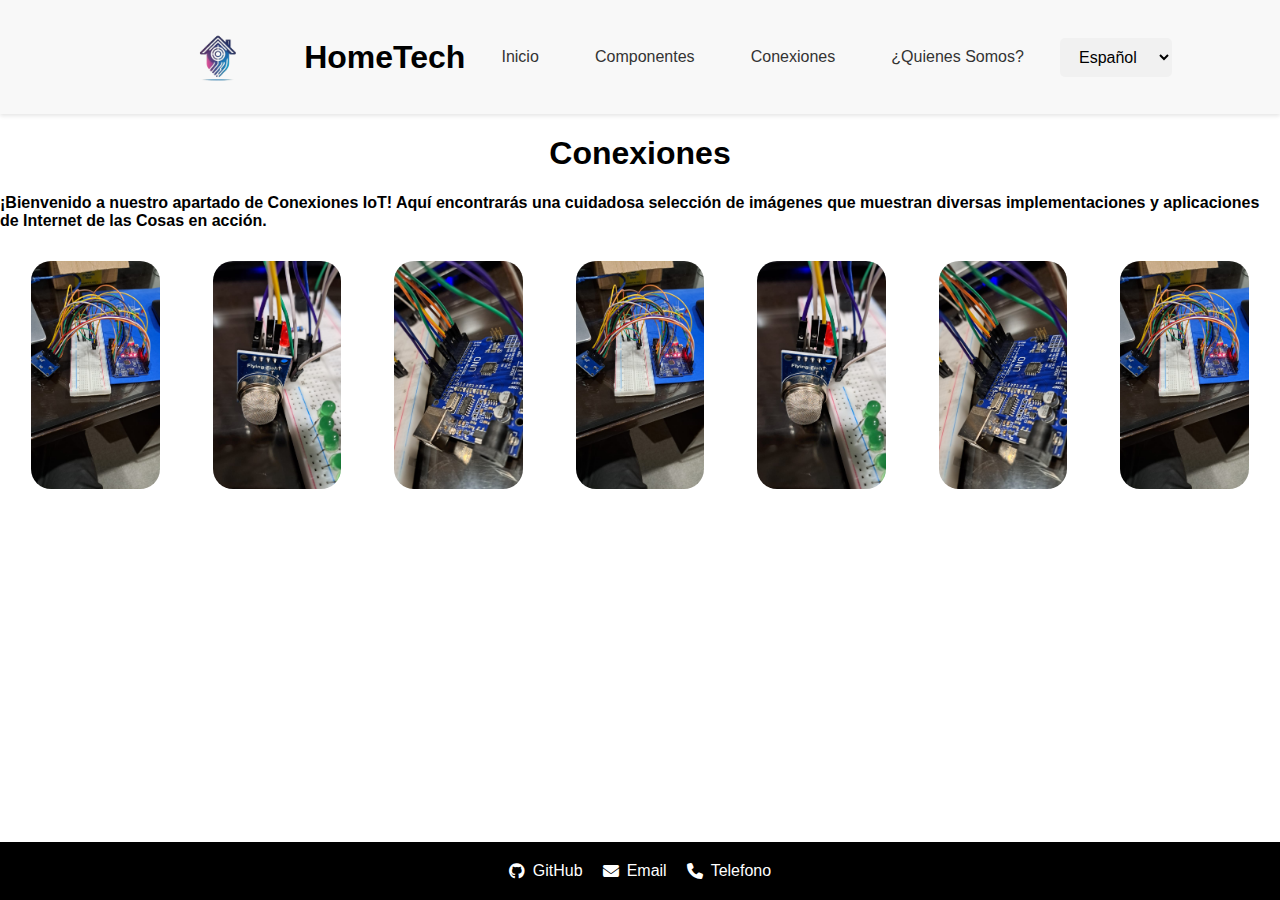
<file: conexiones.html>
<!DOCTYPE html>
<html lang="es">
<head>
  <meta charset="UTF-8">
  <meta name="viewport" content="width=device-width, initial-scale=1.0">
  <link rel="stylesheet" href="https://cdnjs.cloudflare.com/ajax/libs/font-awesome/6.1.1/css/all.min.css"/>
  <link rel="stylesheet" href="./static/styles/style.css"/>
  <link rel="stylesheet" href="./static/styles/responsive.css"/>
  <link rel="stylesheet" href="./static/styles/conexiones.css">
  <title>Conexiones IoT</title>
</head>
<body>
  <div class="container">
    <header>
      <menu>
        <a href="./index.html"><img src="./static/img/icon_pnf.png" alt="Company Logo" class="logo_menu"> </a>
        <h1>HomeTech</h1></a>
        <button class="menu-toggle">☰</button>
        <a href="index.html" onclick="loadPage('index.html'); return false;"
          >Inicio</a
        >
        <a
          href="componentes.html"
          onclick="loadPage('componentes.html'); return false;"
          >Componentes</a
          >
        <a
          href="conexiones.html"
          onclick="loadPage('conexiones.html'); return false;"
          >Conexiones</a
        >
        <a href="about.html" onclick="loadPage('about.html'); return false;"
          >¿Quienes Somos?</a
        >
        <select id="languageSelector" onchange="changeLanguage(this.value)" class="select-idioma">
          <option value="es" selected>Español</option>
          <option value="en">English</option>
          <option value="fr">Français</option>
        </select>
      </menu>
    </header>
    <main>
      <h1>Conexiones</h1>
      <h4>
        ¡Bienvenido a nuestro apartado de Conexiones IoT!
        Aquí encontrarás una cuidadosa selección de imágenes que muestran diversas implementaciones 
        y aplicaciones de Internet de las Cosas en acción.
      </h4>
      <div class="slider-container">
        <div class="slider">
          <div class="grid-item">
            <img src="./static/img/iot1.jpg" alt="IoT1">
            <div class="info">Información sobre IoT1</div>
          </div>
          <div class="grid-item">
            <img src="./static/img/iot2.jpg" alt="IoT2">
            <div class="info">Información sobre IoT2</div>
          </div>
          <div class="grid-item">
            <img src="./static/img/iot3.jpg" alt="IoT3">
            <div class="info">Información sobre IoT3</div>
          </div>
          <div class="grid-item">
            <img src="./static/img/iot1.1.jpg" alt="IoT1.1">
            <div class="info">Información sobre IoT1.1</div>
          </div>
          <div class="grid-item">
            <img src="./static/img/iot2.2.jpg" alt="IoT2.1">
            <div class="info">Información sobre IoT2.1</div>
          </div>
          <div class="grid-item">
            <img src="./static/img/iot3.3.jpg" alt="IoT3.1">
            <div class="info">Información sobre IoT3.1</div>
          </div>
          <div class="grid-item">
            <img src="./static/img/iot4.4.jpg" alt="IoT3.1">
            <div class="info">Información sobre IoT4.4</div>
          </div>
        </div>
      </div>
    </main>
    <footer class="footer">
      <div class="footer-links">
        <a href="https://github.com" target="_blank"
          ><i class="fab fa-github"></i> GitHub</a
        >
        <a href="mailto:info@hometech.com"
          ><i class="fas fa-envelope"></i> Email</a
        >
        <a href="tel:+123456789"><i class="fas fa-phone"></i> Telefono</a>
      </div>
    </footer>
  </div>
  <script src="./lenguaje.js"></script>
  <script src="./menu.js"></script>
  <script>
    document.addEventListener('DOMContentLoaded', () => {
      const gridItems = document.querySelectorAll('.slider .grid-item');

      gridItems.forEach(item => {
        item.addEventListener('click', () => {
          const expandedItem = document.querySelector('.grid-item.expanded');
          if (expandedItem && expandedItem !== item) {
            expandedItem.classList.remove('expanded');
            expandedItem.querySelector('.info').style.display = 'none';
          }
          item.classList.toggle('expanded');         
          const info = item.querySelector('.info');
          if (item.classList.contains('expanded')) {
            info.style.display = 'block';
          } else {
            info.style.display = 'none';
          }
        });
      });
    });
  </script>
</body>
</html>
</file>
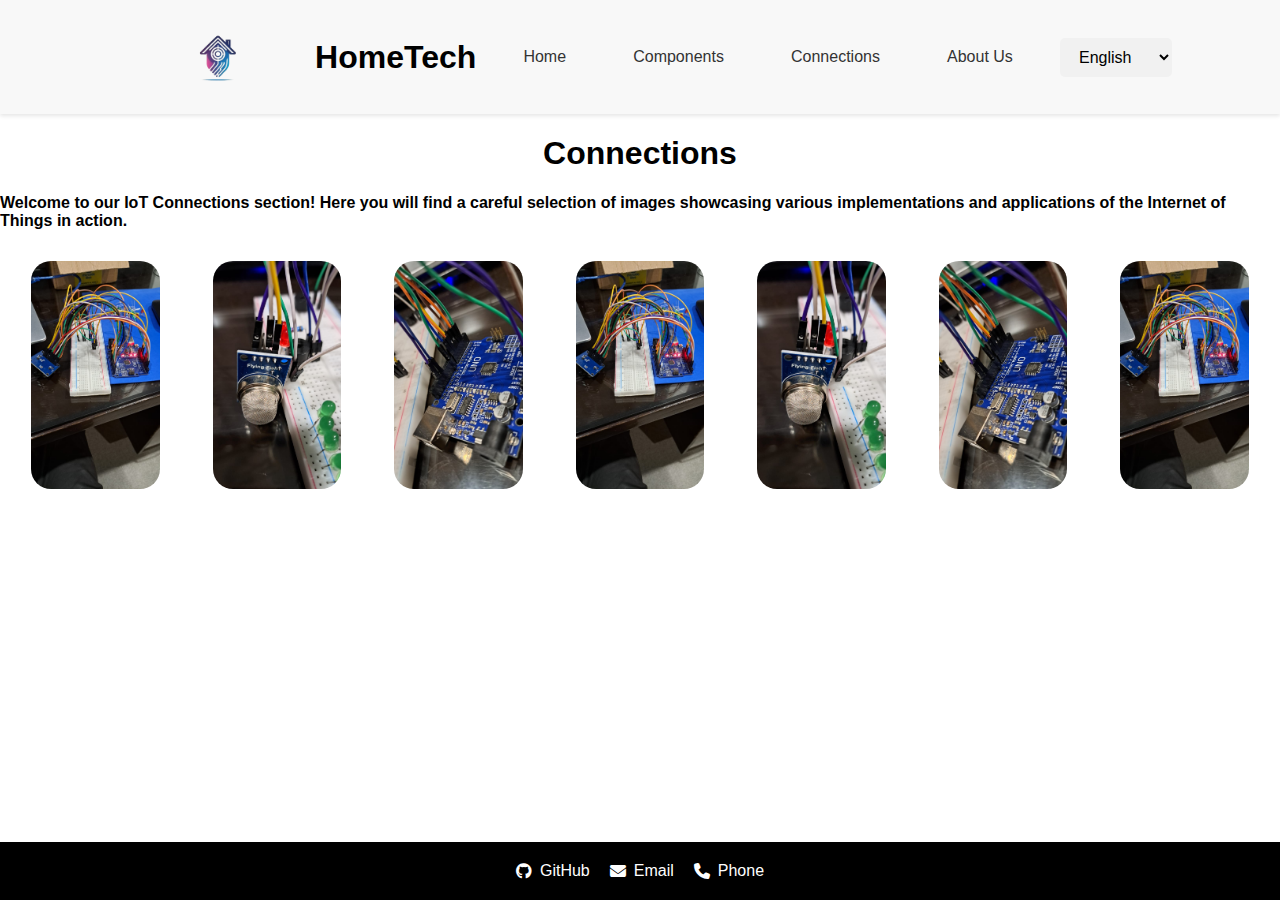
<file: conexiones_en.html>
<!DOCTYPE html>
<html lang="en">
<head>
  <meta charset="UTF-8">
  <meta name="viewport" content="width=device-width, initial-scale=1.0">
  <link rel="stylesheet" href="https://cdnjs.cloudflare.com/ajax/libs/font-awesome/6.1.1/css/all.min.css"/>
  <link rel="stylesheet" href="./static/styles/style.css"/>
  <link rel="stylesheet" href="./static/styles/responsive.css"/>
  <link rel="stylesheet" href="./static/styles/conexiones.css">
  <title>Document</title>
</head>
<body>
  <div class="container">
    <header>
        <menu>
          <a href="./index_en.html"><img src="./static/img/icon_pnf.png" alt="Company Logo" class="logo_menu"> </a>
          <h1>HomeTech</h1></a>
          <button class="menu-toggle">☰</button>
          <a href="index_en.html" onclick="loadPage('index_en.html'); return false;"
            >Home</a
          >
          <a
            href="componentes_en.html"
            onclick="loadPage('componentes_en.html'); return false;"
            >Components</a
            >
          <a
            href="conexiones_en.html"
            onclick="loadPage('conexiones_en.html'); return false;"
            >Connections</a
          >
          <a href="about_en.html" onclick="loadPage('about_en.html'); return false;"
            >About Us</a
          >
          <select id="languageSelector" onchange="changeLanguage(this.value)" class="select-idioma">
            <option value="es">Español</option>
            <option value="en" selected>English</option>
            <option value="fr">Français</option>
          </select>
        </menu>
      </header>
      <main>
        <h1>Connections</h1>
        <h4>
          Welcome to our IoT Connections section!
          Here you will find a careful selection of images showcasing various implementations 
          and applications of the Internet of Things in action.
        </h4>
        <div class="slider-container">
          <div class="slider">
            <div class="grid-item">
              <img src="./static/img/iot1.jpg" alt="IoT1">
              <div class="info">Information about IoT1</div>
            </div>
            <div class="grid-item">
              <img src="./static/img/iot2.jpg" alt="IoT2">
              <div class="info">Information about IoT2</div>
            </div>
            <div class="grid-item">
              <img src="./static/img/iot3.jpg" alt="IoT3">
              <div class="info">Information about IoT3</div>
            </div>
            <div class="grid-item">
              <img src="./static/img/iot1.1.jpg" alt="IoT1.1">
              <div class="info">Information about IoT1.1</div>
            </div>
            <div class="grid-item">
              <img src="./static/img/iot2.2.jpg" alt="IoT2.1">
              <div class="info">Information about IoT2.1</div>
            </div>
            <div class="grid-item">
              <img src="./static/img/iot3.3.jpg" alt="IoT3.1">
              <div class="info">Information about IoT3.1</div>
            </div>
            <div class="grid-item">
              <img src="./static/img/iot4.4.jpg" alt="IoT3.1">
              <div class="info">Information about IoT4.4</div>
            </div>
          </div>
        </div>
      </main>
    <footer class="footer">
      <div class="footer-links">
        <a href="https://github.com" target="_blank"
          ><i class="fab fa-github"></i> GitHub</a
        >
        <a href="mailto:info@hometech.com"
          ><i class="fas fa-envelope"></i> Email</a
        >
        <a href="tel:+123456789"><i class="fas fa-phone"></i> Phone</a>
      </div>
    </footer>
  </div>
  <script src="./lenguaje.js"></script>
  <script src="./menu.js"></script>
  <script>
    var slideIndex = 1;
    showSlides(slideIndex);
  
    function plusSlides(n) {
      showSlides(slideIndex += n);
    }
  
    function showSlides(n) {
      var i;
      var slides = document.getElementsByClassName("mySlides");
      if (n > slides.length) { slideIndex = 1; }
      if (n < 1) { slideIndex = slides.length; }
      for (i = 0; i < slides.length; i++) {
        slides[i].style.display = "none";
      }
      slides[slideIndex - 1].style.display = "block";
    }
  </script>
</body>
</html>
</file>
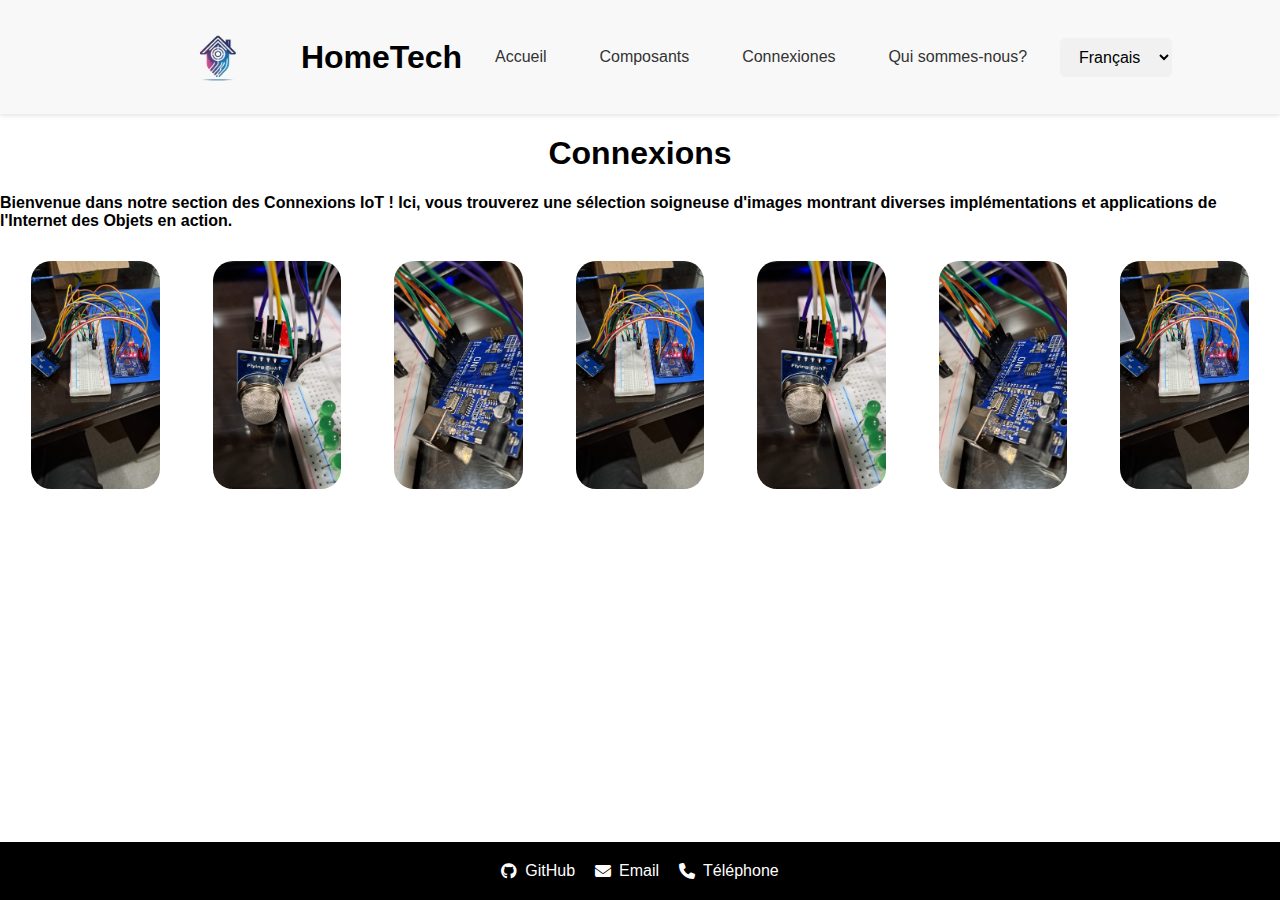
<file: conexiones_fr.html>
<!DOCTYPE html>
<html lang="en">
<head>
  <meta charset="UTF-8">
  <meta name="viewport" content="width=device-width, initial-scale=1.0">
  <link rel="stylesheet" href="https://cdnjs.cloudflare.com/ajax/libs/font-awesome/6.1.1/css/all.min.css"/>
  <link rel="stylesheet" href="./static/styles/style.css"/>
  <link rel="stylesheet" href="./static/styles/responsive.css"/>
  <link rel="stylesheet" href="./static/styles/conexiones.css">
  <title>Document</title>
</head>
<body>
  <div class="container">
    <header>
        <menu>
          <a href="./index_fr.html"><img src="./static/img/icon_pnf.png" alt="Logo de la entreprise" class="logo_menu"> </a>
          <h1>HomeTech</h1></a>
          <button class="menu-toggle">☰</button>
          <a href="index_fr.html" onclick="loadPage('index_fr.html'); return false;"
            >Accueil</a
          >
          <a
            href="componentes_fr.html"
            onclick="loadPage('componentes_fr.html'); return false;"
            >Composants</a
            >
          <a
            href="conexiones_fr.html"
            onclick="loadPage('conexiones_fr.html'); return false;"
            >Connexiones</a
          >
          <a href="about_fr.html" onclick="loadPage('about_fr.html'); return false;"
            >Qui sommes-nous?</a
          >
          <select id="languageSelector" onchange="changeLanguage(this.value)" class="select-idioma">
            <option value="es">Español</option>
            <option value="en">English</option>
            <option value="fr" selected>Français</option>
          </select>
        </menu>
      </header>
      <main>
        <h1>Connexions</h1>
        <h4>
          Bienvenue dans notre section des Connexions IoT !
          Ici, vous trouverez une sélection soigneuse d'images montrant diverses implémentations 
          et applications de l'Internet des Objets en action.
        </h4>
        <div class="slider-container">
          <div class="slider">
            <div class="grid-item">
              <img src="./static/img/iot1.jpg" alt="IoT1">
              <div class="info">Informations sur IoT1</div>
            </div>
            <div class="grid-item">
              <img src="./static/img/iot2.jpg" alt="IoT2">
              <div class="info">Informations sur IoT2</div>
            </div>
            <div class="grid-item">
              <img src="./static/img/iot3.jpg" alt="IoT3">
              <div class="info">Informations sur IoT3</div>
            </div>
            <div class="grid-item">
              <img src="./static/img/iot1.1.jpg" alt="IoT1.1">
              <div class="info">Informations sur IoT1.1</div>
            </div>
            <div class="grid-item">
              <img src="./static/img/iot2.2.jpg" alt="IoT2.1">
              <div class="info">Informations sur IoT2.1</div>
            </div>
            <div class="grid-item">
              <img src="./static/img/iot3.3.jpg" alt="IoT3.1">
              <div class="info">Informations sur IoT3.1</div>
            </div>
            <div class="grid-item">
              <img src="./static/img/iot4.4.jpg" alt="IoT3.1">
              <div class="info">Informations sur IoT4.4</div>
            </div>
          </div>
        </div>
      </main>
  
    <footer class="footer">
      <div class="footer-links">
        <a href="https://github.com" target="_blank"
          ><i class="fab fa-github"></i> GitHub</a
        >
        <a href="mailto:info@hometech.com"
          ><i class="fas fa-envelope"></i> Email</a
        >
        <a href="tel:+123456789"><i class="fas fa-phone"></i> Téléphone</a>
      </div>
    </footer>
  </div>
  <script src="./lenguaje.js"></script>
  <script src="./menu.js"></script>
  <script>
    var slideIndex = 1;
    showSlides(slideIndex);
  
    function plusSlides(n) {
      showSlides(slideIndex += n);
    }
  
    function showSlides(n) {
      var i;
      var slides = document.getElementsByClassName("mySlides");
      if (n > slides.length) { slideIndex = 1; }
      if (n < 1) { slideIndex = slides.length; }
      for (i = 0; i < slides.length; i++) {
        slides[i].style.display = "none";
      }
      slides[slideIndex - 1].style.display = "block";
    }
  </script>
</body>
</html>
</file>
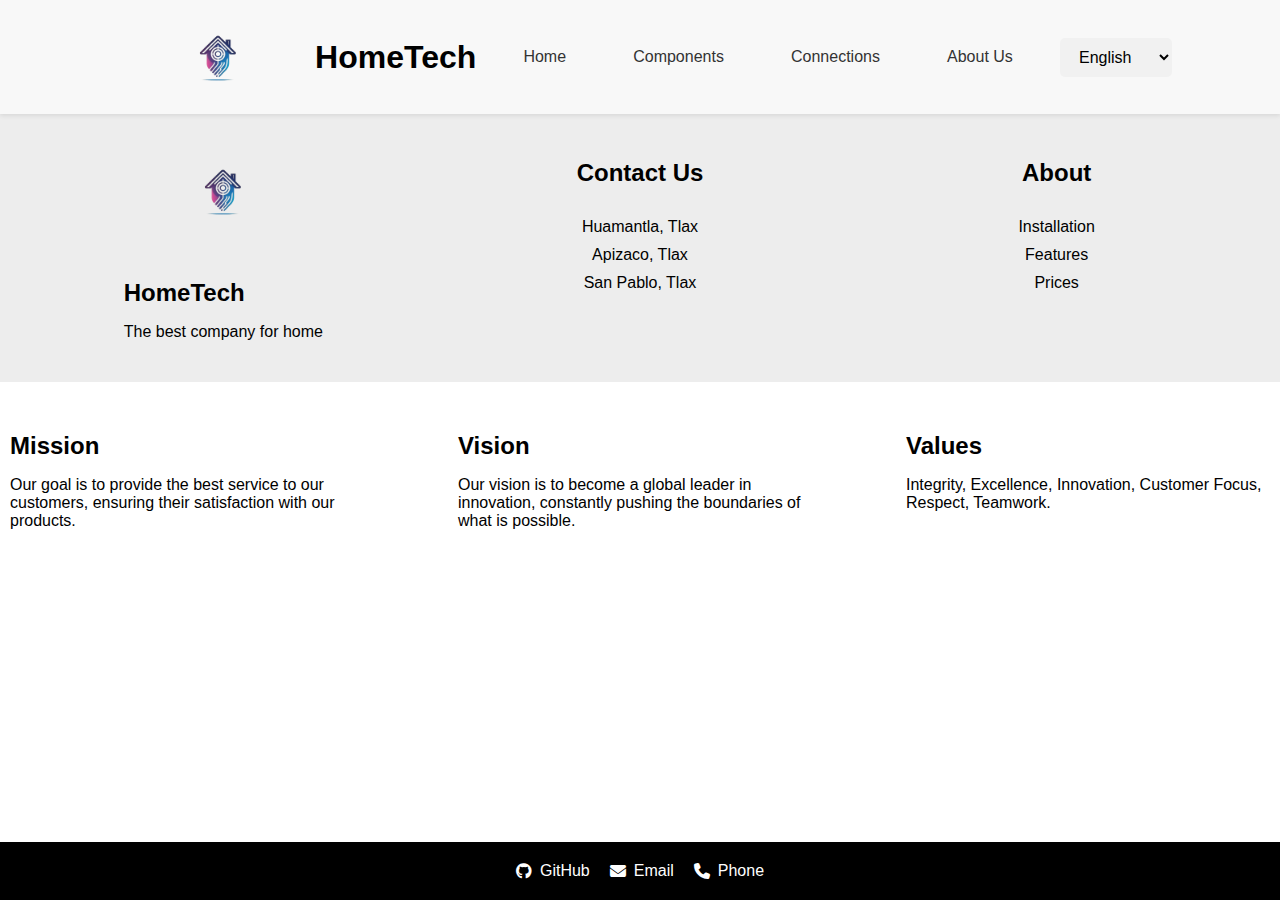
<file: index_en.html>
<!DOCTYPE html>
<html lang="es">
  <head>
    <meta charset="UTF-8" />
    <meta name="viewport" content="width=device-width, initial-scale=1.0" />
    <title>HomeTech</title>
    <link rel="stylesheet" href="https://cdnjs.cloudflare.com/ajax/libs/font-awesome/6.1.1/css/all.min.css"/>
    <link rel="stylesheet" href="./static/styles/style.css"/>
    <link rel="stylesheet" href="./static/styles/responsive.css"/>
    <link rel="stylesheet" href="./static/styles/index.css">
  </head>
  <body>
    <div class="container">
      <header>
        <menu>
          <a href="./index_en.html"><img src="./static/img/icon_pnf.png" alt="Company Logo" class="logo_menu"> </a>
          <h1>HomeTech</h1></a>
          <button class="menu-toggle">☰</button>
          <a href="index_en.html" onclick="loadPage('index_en.html'); return false;"
            >Home</a
          >
          <a
            href="componentes_en.html"
            onclick="loadPage('componentes_en.html'); return false;"
            >Components</a
            >
          <a
            href="conexiones_en.html"
            onclick="loadPage('conexiones_en.html'); return false;"
            >Connections</a
          >
          <a href="about_en.html" onclick="loadPage('about_en.html'); return false;"
            >About Us</a
          >
          <select id="languageSelector" onchange="changeLanguage(this.value)" class="select-idioma">
            <option value="es">Español</option>
            <option value="en" selected>English</option>
            <option value="fr">Français</option>
          </select>
        </menu>
      </header>
  
      <main>

        <div class="info-section">
          <div class="info-box">
            <div class="info-logo-container">
              <img src="./static/img/icon_pnf.png" alt="Company Logo" class="info-logo">
            </div>
            <div class="info-text">
              <h2>HomeTech</h2>
              <p>The best company for home</p>
            </div>
          </div>
          <div class="info-box">
            <h2>Contact Us</h2>
            <ul>
              <li>Huamantla, Tlax</li>
              <li>Apizaco, Tlax</li>
              <li>San Pablo, Tlax</li>
            </ul>
          </div>
          <div class="info-box">
            <h2>About</h2>
            <ul>
              <li>Installation</li>
              <li>Features</li>
              <li>Prices</li>
            </ul>
          </div>
        </div>
        <div class="values-section">
          <div class="value-box">
            <h2>Mission</h2>
            <p>Our goal is to provide the best service to our customers, ensuring their satisfaction with our products.</p>
          </div>
          <div class="value-box">
            <h2>Vision</h2>
            <p>Our vision is to become a global leader in innovation, constantly pushing the boundaries of what is possible.</p>
          </div>
          <div class="value-box">
            <h2>Values</h2>
            <p>Integrity, Excellence, Innovation, Customer Focus, Respect, Teamwork.</p>
          </div>
        </div>
      </main>

     <footer class="footer">
      <div class="footer-links">
        <a href="https://github.com" target="_blank"
          ><i class="fab fa-github"></i> GitHub</a
        >
        <a href="mailto:info@hometech.com"
          ><i class="fas fa-envelope"></i> Email</a
        >
        <a href="tel:+123456789"><i class="fas fa-phone"></i> Phone</a>
      </div>
    </footer>
    </div>
    <script src="lenguaje.js"></script>
    <script src="menu.js"></script>
  </body>
</html>
</file>
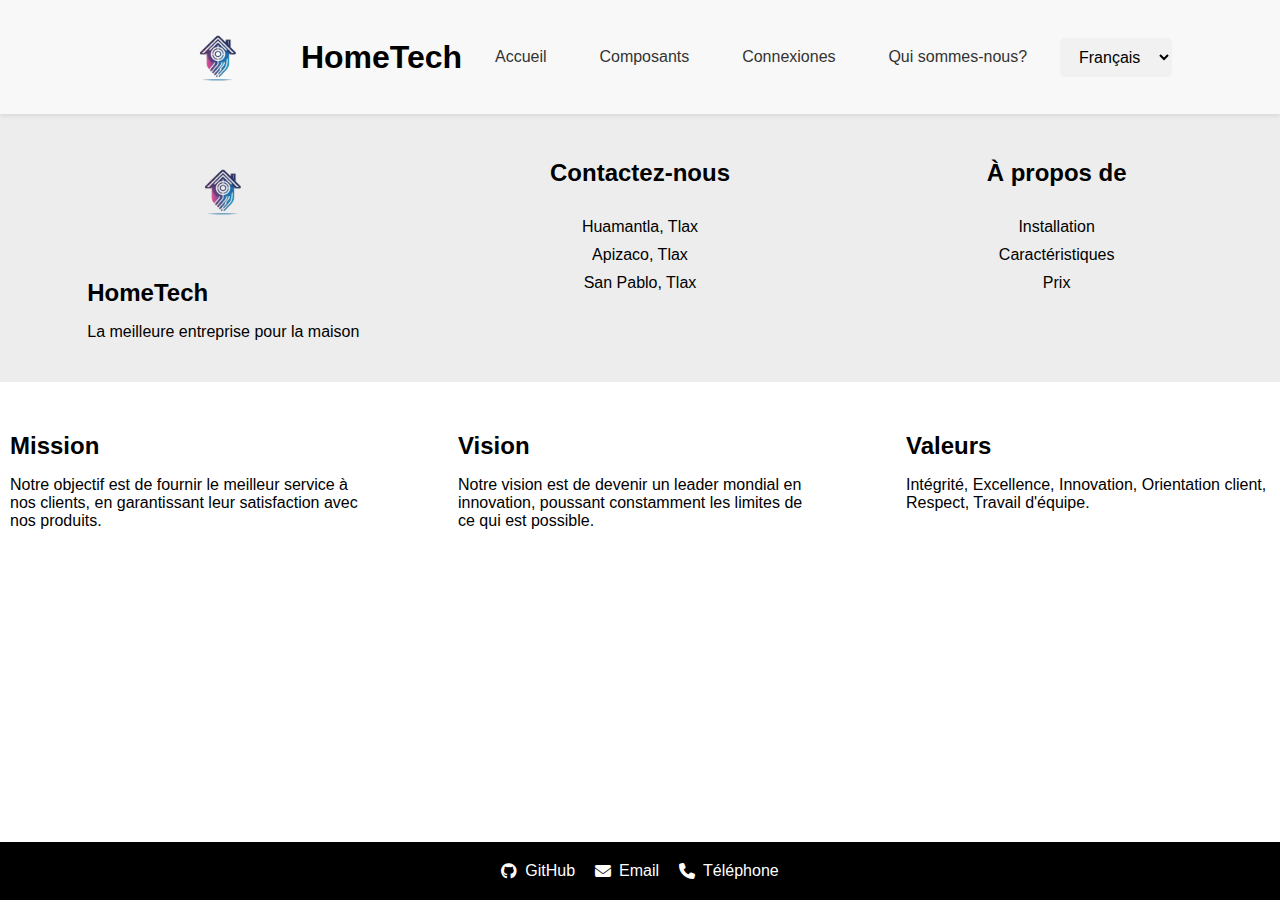
<file: index_fr.html>
<!DOCTYPE html>
<html lang="es">
  <head>
    <meta charset="UTF-8" />
    <meta name="viewport" content="width=device-width, initial-scale=1.0" />
    <title>HomeTech</title>
    <link rel="stylesheet" href="https://cdnjs.cloudflare.com/ajax/libs/font-awesome/6.1.1/css/all.min.css"/>
    <link rel="stylesheet" href="./static/styles/style.css"/>
    <link rel="stylesheet" href="./static/styles/responsive.css"/>
    <link rel="stylesheet" href="./static/styles/index.css">
  </head>
  <body>
    <div class="container">
      <header>
        <menu>
          <a href="./index_fr.html"><img src="./static/img/icon_pnf.png" alt="Logo de la entreprise" class="logo_menu"> </a>
          <h1>HomeTech</h1></a>
          <button class="menu-toggle">☰</button>
          <a href="index_fr.html" onclick="loadPage('index_fr.html'); return false;"
            >Accueil</a
          >
          <a
            href="componentes_fr.html"
            onclick="loadPage('componentes_fr.html'); return false;"
            >Composants</a
            >
          <a
            href="conexiones_fr.html"
            onclick="loadPage('conexiones_fr.html'); return false;"
            >Connexiones</a
          >
          <a href="about_fr.html" onclick="loadPage('about_fr.html'); return false;"
            >Qui sommes-nous?</a
          >
          <select id="languageSelector" onchange="changeLanguage(this.value)" class="select-idioma">
            <option value="es">Español</option>
            <option value="en">English</option>
            <option value="fr" selected>Français</option>
          </select>
        </menu>
      </header>
  
      <main>

        <div class="info-section">
          <div class="info-box">
            <div class="info-logo-container">
              <img src="./static/img/icon_pnf.png" alt="Logo de la entreprise" class="info-logo">
            </div>
            <div class="info-text">
              <h2>HomeTech</h2>
              <p>La meilleure entreprise pour la maison</p>
            </div>
          </div>
          <div class="info-box">
            <h2>Contactez-nous</h2>
            <ul>
              <li>Huamantla, Tlax</li>
              <li>Apizaco, Tlax</li>
              <li>San Pablo, Tlax</li>
            </ul>
          </div>
          <div class="info-box">
            <h2>À propos de</h2>
            <ul>
              <li>Installation</li>
              <li>Caractéristiques</li>
              <li>Prix</li>
            </ul>
          </div>
        </div>
        <div class="values-section">
          <div class="value-box">
            <h2>Mission</h2>
            <p>Notre objectif est de fournir le meilleur service à nos clients, en garantissant leur satisfaction avec nos produits.</p>
          </div>
          <div class="value-box">
            <h2>Vision</h2>
            <p>Notre vision est de devenir un leader mondial en innovation, poussant constamment les limites de ce qui est possible.</p>
          </div>
          <div class="value-box">
            <h2>Valeurs</h2>
            <p>Intégrité, Excellence, Innovation, Orientation client, Respect, Travail d'équipe.</p>
          </div>
        </div>
      </main>

     <footer class="footer">
      <div class="footer-links">
        <a href="https://github.com" target="_blank"
          ><i class="fab fa-github"></i> GitHub</a
        >
        <a href="mailto:info@hometech.com"
          ><i class="fas fa-envelope"></i> Email</a
        >
        <a href="tel:+123456789"><i class="fas fa-phone"></i> Téléphone</a>
      </div>
    </footer>
    </div>
    <script src="lenguaje.js"></script>
    <script src="menu.js"></script>
  </body>
</html>
</file>
<file: static/styles/style.css>
.container {
    display: flex;
    flex-direction: column;
    min-height: 100vh; 
}




main {
    flex-grow: 1; 
}

body {
    font-family: Arial, sans-serif; 
    margin: 0;
    padding: 0;
    overflow-x: hidden; 
}

header {
    background-color: #f8f8f8;
    box-shadow: 0 2px 4px rgba(0,0,0,0.1); 
}

.menu-toggle {
    display: none;
}

menu {
    display: flex; 
    justify-content: space-between; 
    align-items: center; 
    width: 80%; 
    margin: 0 auto; 
}

menu h1 {
    margin: 0; 
    padding: 0;
}

menu a {
    text-decoration: none; 
    color: #333; 
    margin: 0 10px; 
    padding: 5px 10px; 
}

menu a:hover {
    color: #000; 
    background-color: #eaeaea; 
    border-radius: 10px;
}

.logo_menu {
    flex-shrink: 0;
    width: 100px;
    height: 100px;
    border-radius: 50%;
    overflow: hidden;
    
}

#languageSelector {
    padding: 10px 15px;
    border: none;
    background-color: #f1f1f1;
    border-radius: 5px;
    font-size: 16px;
    cursor: pointer;
}

#languageSelector:hover {
    background-color: #e1e1e1;
}

.select-idioma option {
    background-color: #f0f0f0;
    color: #333; 
    padding: 5px;
}

.select-idioma option:checked {
    font-weight: bold; 
}  

.footer {
    background-color: #000; 
    color: #fff; 
    padding: 20px 0; 
    text-align: center; 
}

.footer-links {
    display: flex; 
    justify-content: center; 
    gap: 20px; 
}

.footer-links a {
    color: #fff;
    text-decoration: none; 
    font-size: 16px; 
    display: flex; 
    align-items: center; 
}

.footer-links a i {
    margin-right: 8px; 
}

.footer-links a:hover {
    text-decoration: underline; 
}


@media (max-width: 768px) {
    menu {
        flex-direction: column;
        align-items: center;
    }

    menu a {
        margin: 5px 0; 
    }

    .logo_menu {
        width: 50px; 
        height: 50px;
    }

    .footer-links {
        flex-direction: column;
    }
}

.info-section, .values-section, .info-box, .value-box {
    width: 100%; 
    box-sizing: border-box; 
}

.info-box, .value-box {
    padding: 10px; 
}

@media (max-width: 768px) {
  .logo_menu {
    display: none;
  }
}
</file>
<file: static/styles/responsive.css>
@media (max-width: 600px) {

    @media (max-width: 600px) {
        .menu-toggle {
            display: block;
            width: 30%; 
            text-align: center; 
            margin-top: 10px; 
            border-radius: 10px;
            margin-bottom: 15px;
        }
        
        menu a, menu select {
            display: none;
        }
        
        menu.open a, menu.open select {
            display: block;
            text-align: center; 
            width: 100%;
        }
    }

    menu {
        flex-direction: column; 
        padding: 0 10px; 
    }
    menu a {
        margin: 10px 0; 
    }
    .footer-links {
        flex-direction: column;
    }
}


@media (min-width: 601px) and (max-width: 1024px) {
    menu {
        width: 90%;
    }
    .footer-links {
        gap: 10px;
    }
}

@media (min-width: 1025px) {
    menu {
        width: 80%; 
    }
    .footer-links {
        gap: 20px; 
    }
}
</file>
<file: static/styles/index.css>
.info-section {
    background-color: #b7b3b33e;
    padding: 15px;
    display: flex;
    justify-content: space-around;
    align-items: flex-start;
  }
  
  .info-box {
    display: flex;
    flex-direction: column;
    align-items: center;
    max-width: 300px;
  }
  
  .info-logo-container {
    flex-shrink: 0;
    width: 100px;
    height: 100px;
    border-radius: 50%;
    overflow: hidden;
    margin-bottom: 20px;
  }
  
  .info-logo {
    width: 100%;
    height: auto;
    display: block;
  }
  
  .info-text {
    flex-grow: 1;
  }
  
  .info-box h2 {
    margin-top: 20px;
    margin-bottom: 10px;
  }
  
  .info-box ul {
    list-style: none;
    padding: 0;
    text-align: center;
  }
  
  .info-box ul li {
    padding: 5px 0;
  }
  
  @media (max-width: 768px) {
    .info-section {
      flex-direction: column;
      align-items: center;
    }
  
    .info-box {
      width: 100%;
      margin-bottom: 20px;
      align-items: center;
    }
  
    .info-logo-container {
      margin-right: 0;
      margin-bottom: 10px;
    }
  }
  
  .values-section {
    display: flex;
    justify-content: space-between;
    margin: 20px 0;
  }
  
  .value-box {
    width: 30%;
    padding: 10px;
    box-sizing: border-box;
  }
  
  .value-box h2 {
    margin-bottom: 10px;
  }
  
  @media (max-width: 768px) {
    .values-section {
      flex-direction: column;
    }
    
    .value-box {
      width: 100%;
      margin-bottom: 20px;
    }
  }
</file>
<file: static/styles/about.css>
h1{
    text-align: center;
}



.team-section {
    display: flex;
    flex-wrap: wrap;
    justify-content: space-around;
    gap: 20px;
  }
  
  .team-card {
    background: #fff;
    border: 1px solid #ddd;
    border-radius: 10px;
    padding: 20px;
    text-align: center;
    width: 300px; 
  }
  
  .team-card-inner {
    position: relative;
    width: 100%;
    height: 380px; 
    transition: transform 0.8s;
    transform-style: preserve-3d;
  }
  
  .team-card-front, .team-card-back {
    position: absolute;
    width: 100%;
    height: 100%;
    backface-visibility: hidden;
    display: flex;
    flex-direction: column;
    align-items: center;
    justify-content: center;
    border-radius: 10px; 
  }
  
  .team-card-front {
    background: #fff;
  }
  
  .team-card-back {
    background: #f8f8f8;
    transform: rotateY(180deg);
  }
  
  .team-card:hover .team-card-inner {
    transform: rotateY(180deg);
  }
  

  .team-photo {
    border-radius: 50%;
    height: 150px;
    width: 150px;
    object-fit: cover; 
    display: block; 
    margin: 0 auto 20px; 
  }
  
      
      .team-card:hover .team-card-inner {
        transform: rotateY(180deg);
      }
    

      .team-card-back ul {
        list-style-type: circle; 
        padding-left: 20px; 
      }
      
      .team-card-back li {
        margin-bottom: 5px;
        padding: 2px;
      }

      .team-card-back a{
        text-decoration: none;
        color: black;
        font-weight: bold;
      }
</file>
<file: static/styles/components.css>
h1 {
    text-align: center;
    font-family: 'Arial', sans-serif; 
}

a {
    color: black; 
    text-decoration: none;
}
.componentes-grid {
    display: grid;
    grid-template-columns: repeat(auto-fit, minmax(250px, 1fr)); 
    gap: 30px; 
    padding: 20px;
}

.componente-item {
    border: 1px solid #eaeaea;
    border-radius: 10px;
    padding: 20px;
    text-align: center;
    box-shadow: 0 4px 8px rgba(0,0,0,0.1);
    transition: transform 0.3s ease, box-shadow 0.3s ease;
}

.componente-item:hover {
    transform: translateY(-5px);
    box-shadow: 0 6px 12px rgba(0,0,0,0.15);
}

.componente-item img {
    width: 100%;
    height: auto;
    margin-bottom: 15px;
}

.componente-item h3 {
    margin: 15px 0;
    font-family: 'Arial', sans-serif;
}

.componente-item p {
    font-size: 1em;
    color: #333;
    line-height: 1.5;
    /* text-align: justify; */
}
</file>
<file: static/styles/conexiones.css>
h1{
  text-align: center;
}

.grid-container {
  display: grid;
  grid-template-columns: repeat(auto-fill, minmax(150px, 1fr));
  gap: 1px;
  padding: 10px;
  margin: 0 auto; /* Asegura que el contenedor del grid esté centrado */
  width: 90%; /* Ajusta el ancho según sea necesario */
}

.grid-item {
  display: flex;
  justify-content: center; /* Centra horizontalmente el contenido de .grid-item */
  align-items: center; /* Centra verticalmente el contenido de .grid-item */
  position: relative;
  cursor: pointer;
  overflow: hidden;
  border-radius: 20px;
  height: 100%; /* Asegúrate de que .grid-item tenga una altura definida si es necesario */
}

.grid-item img {
  display: block;
  width: 75%; /* Ajusta el ancho de la imagen */
  height: auto;
  margin: auto; /* Centra la imagen horizontalmente dentro de .grid-item */
  transition: transform 0.3s ease;
  border-radius: 20px;
}

.grid-item:hover img {
  transform: scale(1.1); /* Efecto de sobresalir al pasar el cursor */
}

.grid-item .info {
  display: none;
  position: absolute;
  background-color: rgba(0, 0, 0, 0.8);
  color: white;
  width: 100%;
  bottom: 0;
  padding: 10px;
  box-sizing: border-box;
  transition: 0.3s ease;
  border-radius: 0 0 20px 20px; /* Añade bordes redondeados en la parte inferior */
}

.expanded {
  position: fixed;
  top: 50%;
  left: 50%;
  transform: translate(-50%, -50%) scale(1); /* Centra y escala la imagen */
  width: auto; /* 60% del ancho de la pantalla */
  height: 60vh; /* 60% del alto de la pantalla */
  z-index: 10;
}

.expanded img {
  width: 30vw;
  height: 60vh;
}

.expanded .info {
  display: block;
  position: absolute;
  bottom: 0;
  padding: 10px;
  width: 100%;
}


slider-container {
  overflow-y: auto; /* Permite el desplazamiento vertical */
  max-height: 60vh; /* Altura máxima del slider */
  margin: 0 auto; /* Centra el slider horizontalmente */
}

.slider {
  display: grid;
  grid-template-columns: repeat(auto-fill, minmax(150px, 1fr));
  gap: 10px; /* Espacio entre las imágenes */
  padding: 10px;
}

/* Estilos para manejar la expansión de las imágenes */
.grid-item.expanded {
  position: fixed;
  top: 50%;
  left: 50%;
  transform: translate(-50%, -50%) scale(1); /* Centra y escala la imagen */
  z-index: 10; /* Asegura que la imagen expandida esté sobre otros elementos */
  cursor: default; /* Cambia el cursor a su estado por defecto */
}

.grid-item.expanded img {
  width: auto; /* Se ajusta al ancho del contenedor .expanded */
  height: auto; /* Se ajusta al alto del contenedor .expanded */
  max-width: 80vw; /* Máximo ancho de la imagen expandida */
  max-height: 80vh; /* Máximo alto de la imagen expandida */
}

.grid-item.expanded .info {
  display: block; /* Asegura que la información esté visible */
  position: absolute;
  width: 100%; /* Ancho completo del contenedor .expanded */
  bottom: 0; /* Alinea la información en la parte inferior de la imagen */
  background-color: rgba(0, 0, 0, 0.8); /* Fondo semi-transparente para la información */
  color: white; /* Color del texto */
  padding: 20px; /* Espaciado interno */
  box-sizing: border-box; /* Asegura que el padding no afecte las dimensiones definidas */
  border-radius: 0 0 20px 20px; /* Bordes redondeados en la parte inferior */
}

/* Estilos para el slider cuando una imagen está expandida */
.slider-container.expanded {
  max-height: none; /* Elimina la altura máxima para permitir la expansión completa */
}

/* Restablece el estilo de las imágenes no expandidas */
.grid-item:not(.expanded) img {
  transition: transform 0.3s ease; /* Transición suave para el efecto de escala */
}

.grid-item:not(.expanded):hover img {
  transform: scale(1.1); /* Efecto de sobresalir al pasar el cursor */
}
</file>
